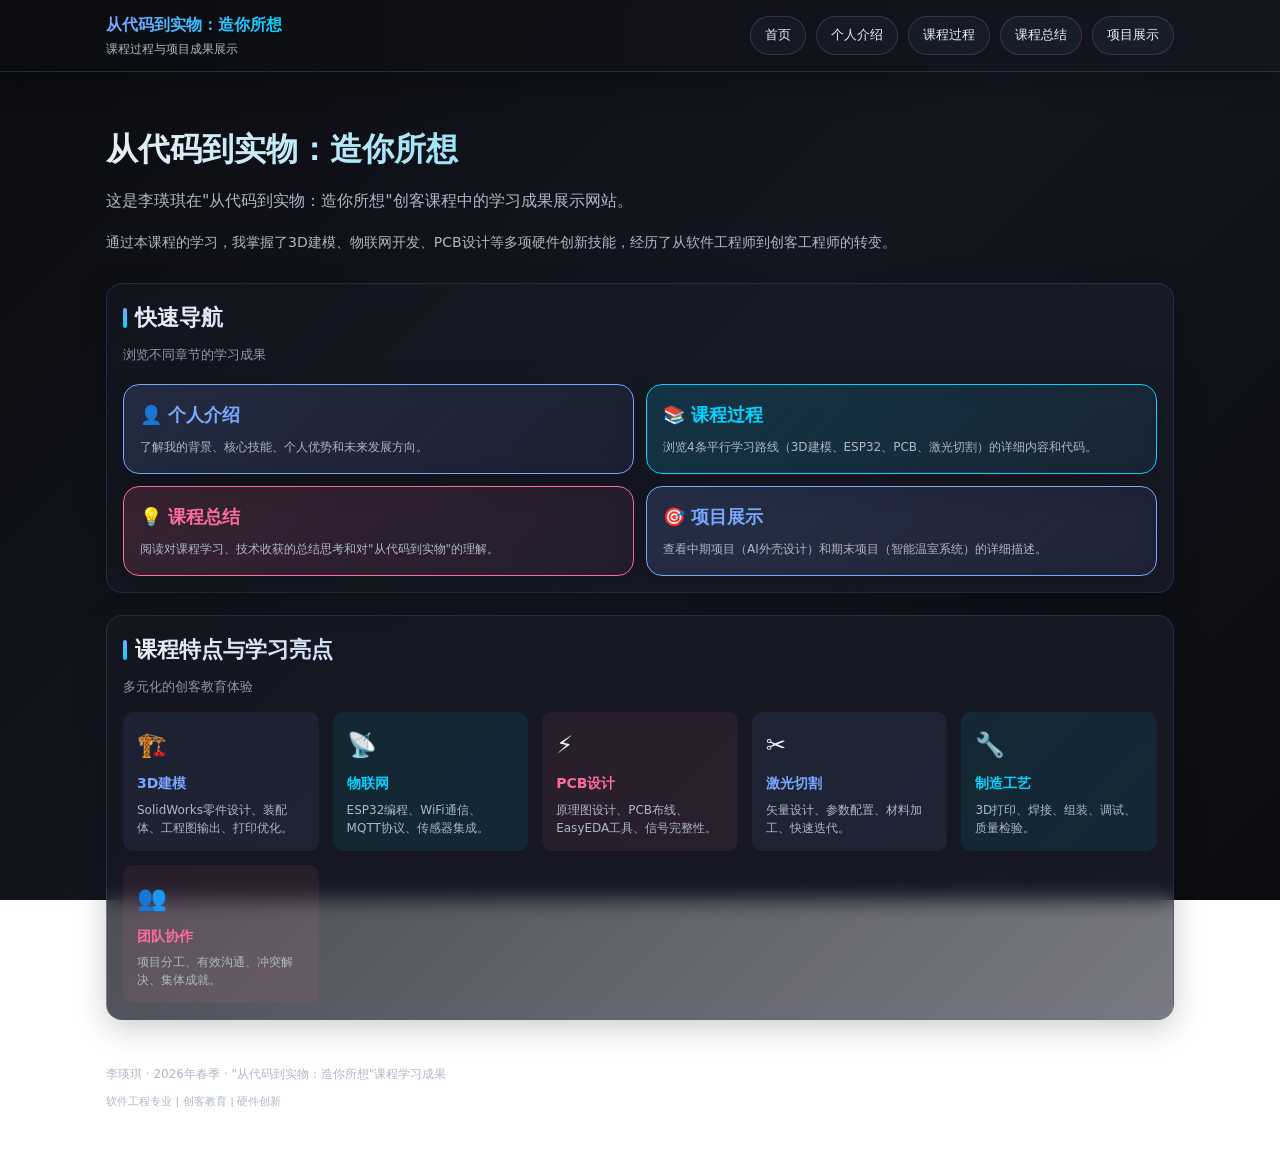
<file: index.html>
﻿<!DOCTYPE html>
<html lang="zh-CN">
  <head>
    <meta charset="UTF-8" />
    <meta name="viewport" content="width=device-width, initial-scale=1" />
    <title>从代码到实物：造你所想 · WeBlog</title>
    <link rel="stylesheet" href="./styles.css" />
  </head>
  <body>
    <header>
      <div class="topbar">
        <div class="brand">
          <strong>从代码到实物：造你所想</strong>
          <span>课程过程与项目成果展示</span>
        </div>
        <nav aria-label="页面导航">
          <a href="./index.html">首页</a>
          <a href="./personal.html">个人介绍</a>
          <a href="./process.html">课程过程</a>
          <a href="./summary.html">课程总结</a>
          <a href="./projects.html">项目展示</a>
        </nav>
      </div>
    </header>

    <main class="container">
      <div class="hero">
        <h1>从代码到实物：造你所想</h1>
        <p style="font-size: 16px; margin-top: 12px;">
          这是李瑛琪在"从代码到实物：造你所想"创客课程中的学习成果展示网站。
        </p>
        <p style="color: var(--muted); margin-top: 14px; font-size: 14px;">
          通过本课程的学习，我掌握了3D建模、物联网开发、PCB设计等多项硬件创新技能，经历了从软件工程师到创客工程师的转变。
        </p>
      </div>

      <section class="card" aria-label="快速导航">
        <h2>快速导航</h2>
        <div class="meta">浏览不同章节的学习成果</div>

        <div class="grid" aria-label="五个主要页面">
          <div class="card half" style="background: linear-gradient(135deg, rgba(122, 167, 255, 0.15), rgba(122, 167, 255, 0.05)); border: 1px solid var(--accent1); cursor: pointer; transition: all 0.3s;" onclick="window.location.href='./personal.html'">
            <h3 style="margin: 0 0 8px; font-size: 18px; color: var(--accent1);">👤 个人介绍</h3>
            <p style="margin: 0; font-size: 12px; color: var(--muted); line-height: 1.6;">
              了解我的背景、核心技能、个人优势和未来发展方向。
            </p>
          </div>

          <div class="card half" style="background: linear-gradient(135deg, rgba(0, 212, 255, 0.15), rgba(0, 212, 255, 0.05)); border: 1px solid var(--accent3); cursor: pointer; transition: all 0.3s;" onclick="window.location.href='./process.html'">
            <h3 style="margin: 0 0 8px; font-size: 18px; color: var(--accent3);">📚 课程过程</h3>
            <p style="margin: 0; font-size: 12px; color: var(--muted); line-height: 1.6;">
              浏览4条平行学习路线（3D建模、ESP32、PCB、激光切割）的详细内容和代码。
            </p>
          </div>

          <div class="card half" style="background: linear-gradient(135deg, rgba(255, 107, 157, 0.15), rgba(255, 107, 157, 0.05)); border: 1px solid var(--accent2); cursor: pointer; transition: all 0.3s;" onclick="window.location.href='./summary.html'">
            <h3 style="margin: 0 0 8px; font-size: 18px; color: var(--accent2);">💡 课程总结</h3>
            <p style="margin: 0; font-size: 12px; color: var(--muted); line-height: 1.6;">
              阅读对课程学习、技术收获的总结思考和对"从代码到实物"的理解。
            </p>
          </div>

          <div class="card half" style="background: linear-gradient(135deg, rgba(122, 167, 255, 0.15), rgba(122, 167, 255, 0.05)); border: 1px solid var(--accent1); cursor: pointer; transition: all 0.3s;" onclick="window.location.href='./projects.html'">
            <h3 style="margin: 0 0 8px; font-size: 18px; color: var(--accent1);">🎯 项目展示</h3>
            <p style="margin: 0; font-size: 12px; color: var(--muted); line-height: 1.6;">
              查看中期项目（AI外壳设计）和期末项目（智能温室系统）的详细描述。
            </p>
          </div>
        </div>
      </section>

      <section class="card" aria-label="课程特点">
        <h2>课程特点与学习亮点</h2>
        <div class="meta">多元化的创客教育体验</div>

        <div style="display: grid; grid-template-columns: repeat(auto-fit, minmax(180px, 1fr)); gap: 14px; margin-top: 14px;">
          <div style="background: rgba(122, 167, 255, 0.08); border-radius: 10px; padding: 14px;">
            <div style="font-size: 24px; margin-bottom: 8px;">🏗️</div>
            <div style="color: var(--accent1); font-weight: 600; margin-bottom: 6px; font-size: 14px;">3D建模</div>
            <p style="margin: 0; font-size: 12px; color: var(--muted); line-height: 1.5;">
              SolidWorks零件设计、装配体、工程图输出、打印优化。
            </p>
          </div>

          <div style="background: rgba(0, 212, 255, 0.08); border-radius: 10px; padding: 14px;">
            <div style="font-size: 24px; margin-bottom: 8px;">📡</div>
            <div style="color: var(--accent3); font-weight: 600; margin-bottom: 6px; font-size: 14px;">物联网</div>
            <p style="margin: 0; font-size: 12px; color: var(--muted); line-height: 1.5;">
              ESP32编程、WiFi通信、MQTT协议、传感器集成。
            </p>
          </div>

          <div style="background: rgba(255, 107, 157, 0.08); border-radius: 10px; padding: 14px;">
            <div style="font-size: 24px; margin-bottom: 8px;">⚡</div>
            <div style="color: var(--accent2); font-weight: 600; margin-bottom: 6px; font-size: 14px;">PCB设计</div>
            <p style="margin: 0; font-size: 12px; color: var(--muted); line-height: 1.5;">
              原理图设计、PCB布线、EasyEDA工具、信号完整性。
            </p>
          </div>

          <div style="background: rgba(122, 167, 255, 0.08); border-radius: 10px; padding: 14px;">
            <div style="font-size: 24px; margin-bottom: 8px;">✂️</div>
            <div style="color: var(--accent1); font-weight: 600; margin-bottom: 6px; font-size: 14px;">激光切割</div>
            <p style="margin: 0; font-size: 12px; color: var(--muted); line-height: 1.5;">
              矢量设计、参数配置、材料加工、快速迭代。
            </p>
          </div>

          <div style="background: rgba(0, 212, 255, 0.08); border-radius: 10px; padding: 14px;">
            <div style="font-size: 24px; margin-bottom: 8px;">🔧</div>
            <div style="color: var(--accent3); font-weight: 600; margin-bottom: 6px; font-size: 14px;">制造工艺</div>
            <p style="margin: 0; font-size: 12px; color: var(--muted); line-height: 1.5;">
              3D打印、焊接、组装、调试、质量检验。
            </p>
          </div>

          <div style="background: rgba(255, 107, 157, 0.08); border-radius: 10px; padding: 14px;">
            <div style="font-size: 24px; margin-bottom: 8px;">👥</div>
            <div style="color: var(--accent2); font-weight: 600; margin-bottom: 6px; font-size: 14px;">团队协作</div>
            <p style="margin: 0; font-size: 12px; color: var(--muted); line-height: 1.5;">
              项目分工、有效沟通、冲突解决、集体成就。
            </p>
          </div>
        </div>
      </section>

      <footer>
        <div>李瑛琪 · 2026年春季 · "从代码到实物：造你所想"课程学习成果</div>
        <div style="font-size: 11px; margin-top: 8px;">软件工程专业 | 创客教育 | 硬件创新</div>
      </footer>
    </main>

    <button id="backToTop" title="返回顶部">↑</button>
    <script src="./script.js"></script>
  </body>
</html>
</file>
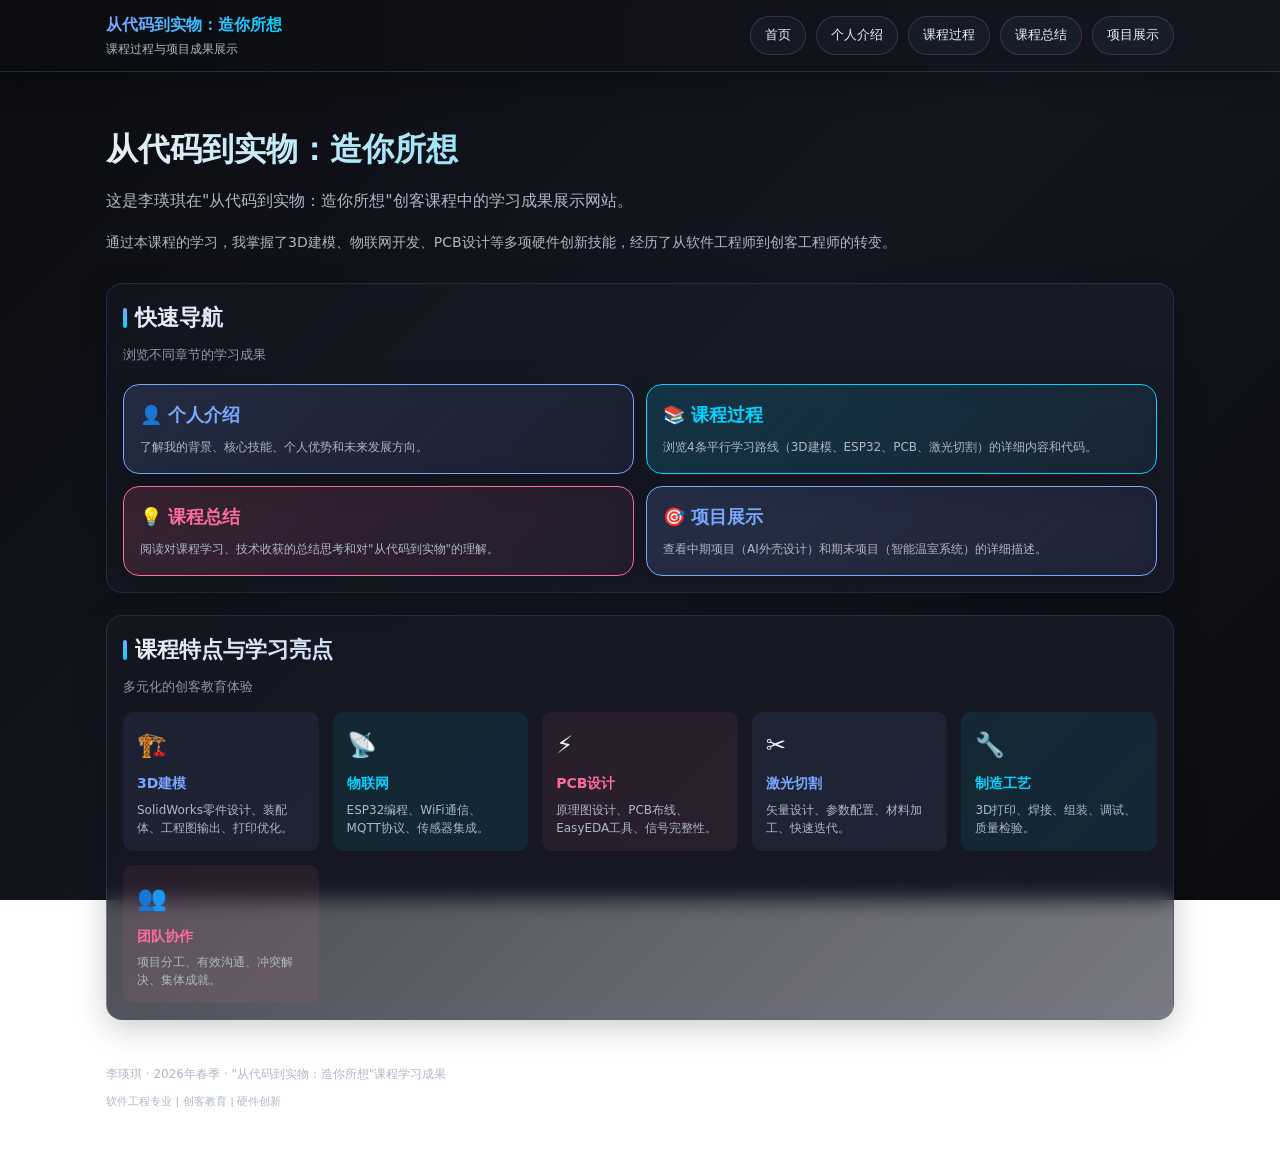
<file: weblog/index.html>
﻿<!DOCTYPE html>
<html lang="zh-CN">
  <head>
    <meta charset="UTF-8" />
    <meta name="viewport" content="width=device-width, initial-scale=1" />
    <title>从代码到实物：造你所想 · WeBlog</title>
    <link rel="stylesheet" href="./styles.css" />
  </head>
  <body>
    <header>
      <div class="topbar">
        <div class="brand">
          <strong>从代码到实物：造你所想</strong>
          <span>课程过程与项目成果展示</span>
        </div>
        <nav aria-label="页面导航">
          <a href="./index.html">首页</a>
          <a href="./personal.html">个人介绍</a>
          <a href="./process.html">课程过程</a>
          <a href="./summary.html">课程总结</a>
          <a href="./projects.html">项目展示</a>
        </nav>
      </div>
    </header>

    <main class="container">
      <div class="hero">
        <h1>从代码到实物：造你所想</h1>
        <p style="font-size: 16px; margin-top: 12px;">
          这是李瑛琪在"从代码到实物：造你所想"创客课程中的学习成果展示网站。
        </p>
        <p style="color: var(--muted); margin-top: 14px; font-size: 14px;">
          通过本课程的学习，我掌握了3D建模、物联网开发、PCB设计等多项硬件创新技能，经历了从软件工程师到创客工程师的转变。
        </p>
      </div>

      <section class="card" aria-label="快速导航">
        <h2>快速导航</h2>
        <div class="meta">浏览不同章节的学习成果</div>

        <div class="grid" aria-label="五个主要页面">
          <div class="card half" style="background: linear-gradient(135deg, rgba(122, 167, 255, 0.15), rgba(122, 167, 255, 0.05)); border: 1px solid var(--accent1); cursor: pointer; transition: all 0.3s;" onclick="window.location.href='./personal.html'">
            <h3 style="margin: 0 0 8px; font-size: 18px; color: var(--accent1);">👤 个人介绍</h3>
            <p style="margin: 0; font-size: 12px; color: var(--muted); line-height: 1.6;">
              了解我的背景、核心技能、个人优势和未来发展方向。
            </p>
          </div>

          <div class="card half" style="background: linear-gradient(135deg, rgba(0, 212, 255, 0.15), rgba(0, 212, 255, 0.05)); border: 1px solid var(--accent3); cursor: pointer; transition: all 0.3s;" onclick="window.location.href='./process.html'">
            <h3 style="margin: 0 0 8px; font-size: 18px; color: var(--accent3);">📚 课程过程</h3>
            <p style="margin: 0; font-size: 12px; color: var(--muted); line-height: 1.6;">
              浏览4条平行学习路线（3D建模、ESP32、PCB、激光切割）的详细内容和代码。
            </p>
          </div>

          <div class="card half" style="background: linear-gradient(135deg, rgba(255, 107, 157, 0.15), rgba(255, 107, 157, 0.05)); border: 1px solid var(--accent2); cursor: pointer; transition: all 0.3s;" onclick="window.location.href='./summary.html'">
            <h3 style="margin: 0 0 8px; font-size: 18px; color: var(--accent2);">💡 课程总结</h3>
            <p style="margin: 0; font-size: 12px; color: var(--muted); line-height: 1.6;">
              阅读对课程学习、技术收获的总结思考和对"从代码到实物"的理解。
            </p>
          </div>

          <div class="card half" style="background: linear-gradient(135deg, rgba(122, 167, 255, 0.15), rgba(122, 167, 255, 0.05)); border: 1px solid var(--accent1); cursor: pointer; transition: all 0.3s;" onclick="window.location.href='./projects.html'">
            <h3 style="margin: 0 0 8px; font-size: 18px; color: var(--accent1);">🎯 项目展示</h3>
            <p style="margin: 0; font-size: 12px; color: var(--muted); line-height: 1.6;">
              查看中期项目（AI外壳设计）和期末项目（智能温室系统）的详细描述。
            </p>
          </div>
        </div>
      </section>

      <section class="card" aria-label="课程特点">
        <h2>课程特点与学习亮点</h2>
        <div class="meta">多元化的创客教育体验</div>

        <div style="display: grid; grid-template-columns: repeat(auto-fit, minmax(180px, 1fr)); gap: 14px; margin-top: 14px;">
          <div style="background: rgba(122, 167, 255, 0.08); border-radius: 10px; padding: 14px;">
            <div style="font-size: 24px; margin-bottom: 8px;">🏗️</div>
            <div style="color: var(--accent1); font-weight: 600; margin-bottom: 6px; font-size: 14px;">3D建模</div>
            <p style="margin: 0; font-size: 12px; color: var(--muted); line-height: 1.5;">
              SolidWorks零件设计、装配体、工程图输出、打印优化。
            </p>
          </div>

          <div style="background: rgba(0, 212, 255, 0.08); border-radius: 10px; padding: 14px;">
            <div style="font-size: 24px; margin-bottom: 8px;">📡</div>
            <div style="color: var(--accent3); font-weight: 600; margin-bottom: 6px; font-size: 14px;">物联网</div>
            <p style="margin: 0; font-size: 12px; color: var(--muted); line-height: 1.5;">
              ESP32编程、WiFi通信、MQTT协议、传感器集成。
            </p>
          </div>

          <div style="background: rgba(255, 107, 157, 0.08); border-radius: 10px; padding: 14px;">
            <div style="font-size: 24px; margin-bottom: 8px;">⚡</div>
            <div style="color: var(--accent2); font-weight: 600; margin-bottom: 6px; font-size: 14px;">PCB设计</div>
            <p style="margin: 0; font-size: 12px; color: var(--muted); line-height: 1.5;">
              原理图设计、PCB布线、EasyEDA工具、信号完整性。
            </p>
          </div>

          <div style="background: rgba(122, 167, 255, 0.08); border-radius: 10px; padding: 14px;">
            <div style="font-size: 24px; margin-bottom: 8px;">✂️</div>
            <div style="color: var(--accent1); font-weight: 600; margin-bottom: 6px; font-size: 14px;">激光切割</div>
            <p style="margin: 0; font-size: 12px; color: var(--muted); line-height: 1.5;">
              矢量设计、参数配置、材料加工、快速迭代。
            </p>
          </div>

          <div style="background: rgba(0, 212, 255, 0.08); border-radius: 10px; padding: 14px;">
            <div style="font-size: 24px; margin-bottom: 8px;">🔧</div>
            <div style="color: var(--accent3); font-weight: 600; margin-bottom: 6px; font-size: 14px;">制造工艺</div>
            <p style="margin: 0; font-size: 12px; color: var(--muted); line-height: 1.5;">
              3D打印、焊接、组装、调试、质量检验。
            </p>
          </div>

          <div style="background: rgba(255, 107, 157, 0.08); border-radius: 10px; padding: 14px;">
            <div style="font-size: 24px; margin-bottom: 8px;">👥</div>
            <div style="color: var(--accent2); font-weight: 600; margin-bottom: 6px; font-size: 14px;">团队协作</div>
            <p style="margin: 0; font-size: 12px; color: var(--muted); line-height: 1.5;">
              项目分工、有效沟通、冲突解决、集体成就。
            </p>
          </div>
        </div>
      </section>

      <footer>
        <div>李瑛琪 · 2026年春季 · "从代码到实物：造你所想"课程学习成果</div>
        <div style="font-size: 11px; margin-top: 8px;">软件工程专业 | 创客教育 | 硬件创新</div>
      </footer>
    </main>

    <button id="backToTop" title="返回顶部">↑</button>
    <script src="./script.js"></script>
  </body>
</html>
</file>
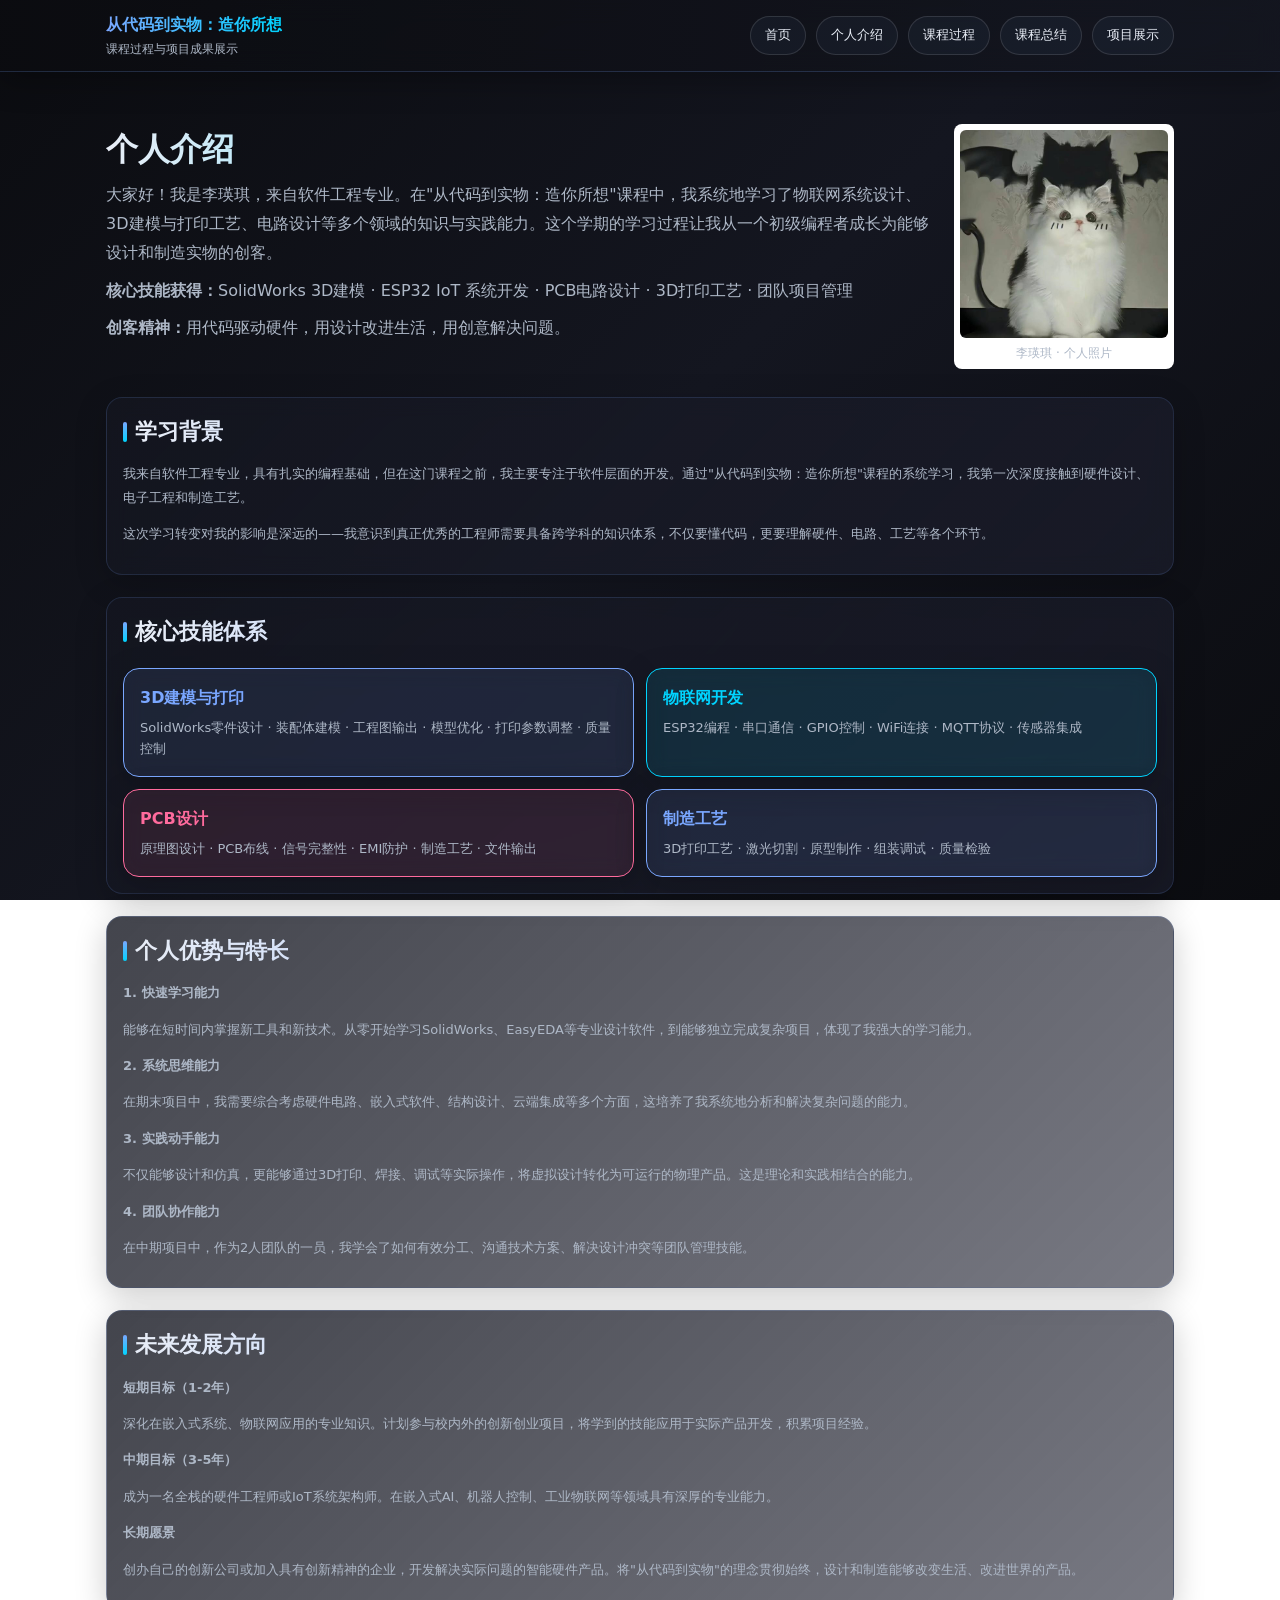
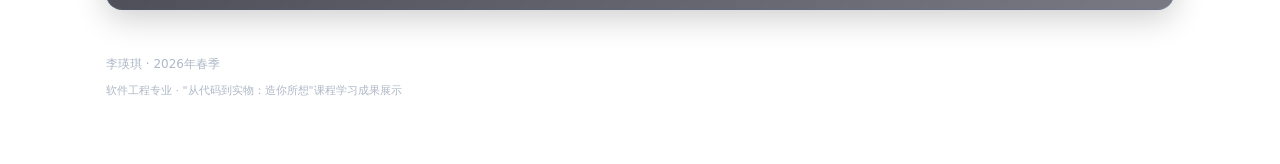
<file: personal.html>
﻿<!DOCTYPE html>
<html lang="zh-CN">
  <head>
    <meta charset="UTF-8" />
    <meta name="viewport" content="width=device-width, initial-scale=1" />
    <title>个人介绍 · WeBlog</title>
    <link rel="stylesheet" href="./styles.css" />
  </head>
  <body>
    <header>
      <div class="topbar">
        <div class="brand">
          <strong>从代码到实物：造你所想</strong>
          <span>课程过程与项目成果展示</span>
        </div>
        <nav aria-label="页面导航">
          <a href="./index.html">首页</a>
          <a href="./personal.html">个人介绍</a>
          <a href="./process.html">课程过程</a>
          <a href="./summary.html">课程总结</a>
          <a href="./projects.html">项目展示</a>
        </nav>
      </div>
    </header>

    <main class="container">
      <div class="hero">
        <div style="display: grid; grid-template-columns: minmax(0, 1fr) 220px; gap: 18px; align-items: start;">
          <div>
            <h1>个人介绍</h1>
            <p>
              大家好！我是李瑛琪，来自软件工程专业。在"从代码到实物：造你所想"课程中，我系统地学习了物联网系统设计、3D建模与打印工艺、电路设计等多个领域的知识与实践能力。这个学期的学习过程让我从一个初级编程者成长为能够设计和制造实物的创客。
            </p>
            <p style="color: var(--muted); margin-top: 10px;">
              <strong>核心技能获得：</strong>SolidWorks 3D建模 · ESP32 IoT 系统开发 · PCB电路设计 · 3D打印工艺 · 团队项目管理
            </p>
            <p style="color: var(--muted); margin-top: 8px;">
              <strong>创客精神：</strong>用代码驱动硬件，用设计改进生活，用创意解决问题。
            </p>
          </div>

          <figure style="margin: 0; background: #fff; padding: 6px; border-radius: 8px; justify-self: end; width: 100%; max-width: 220px; box-sizing: border-box;">
            <img src="./personal_introduction/b_da10b1b9067e823fb89e828230010071.jpg" alt="个人照片 李瑛琪" style="width: 100%; height: auto; display: block; border-radius: 6px; object-fit: cover;" />
            <figcaption style="font-size: 12px; color: var(--muted); text-align: center; margin-top: 6px;">李瑛琪 · 个人照片</figcaption>
          </figure>
        </div>
      </div>

      <section class="card" aria-label="个人背景与学习动机">
        <h2>学习背景</h2>
        <div style="color: var(--muted); font-size: 13px; line-height: 1.8;">
          <p>我来自软件工程专业，具有扎实的编程基础，但在这门课程之前，我主要专注于软件层面的开发。通过"从代码到实物：造你所想"课程的系统学习，我第一次深度接触到硬件设计、电子工程和制造工艺。</p>
          <p style="margin-top: 12px;">这次学习转变对我的影响是深远的——我意识到真正优秀的工程师需要具备跨学科的知识体系，不仅要懂代码，更要理解硬件、电路、工艺等各个环节。</p>
        </div>
      </section>

      <section class="card" aria-label="核心能力总结">
        <h2>核心技能体系</h2>
        <div class="grid" aria-label="四项核心能力">
          <div class="card half" style="background: rgba(122, 167, 255, 0.1); border: 1px solid var(--accent1);">
            <h3 style="margin: 0 0 8px; font-size: 16px; color: var(--accent1);">3D建模与打印</h3>
            <p style="margin: 0; font-size: 13px; color: var(--muted); line-height: 1.6;">
              SolidWorks零件设计 · 装配体建模 · 工程图输出 · 模型优化 · 打印参数调整 · 质量控制
            </p>
          </div>
          <div class="card half" style="background: rgba(0, 212, 255, 0.1); border: 1px solid var(--accent3);">
            <h3 style="margin: 0 0 8px; font-size: 16px; color: var(--accent3);">物联网开发</h3>
            <p style="margin: 0; font-size: 13px; color: var(--muted); line-height: 1.6;">
              ESP32编程 · 串口通信 · GPIO控制 · WiFi连接 · MQTT协议 · 传感器集成
            </p>
          </div>
          <div class="card half" style="background: rgba(255, 107, 157, 0.1); border: 1px solid var(--accent2);">
            <h3 style="margin: 0 0 8px; font-size: 16px; color: var(--accent2);">PCB设计</h3>
            <p style="margin: 0; font-size: 13px; color: var(--muted); line-height: 1.6;">
              原理图设计 · PCB布线 · 信号完整性 · EMI防护 · 制造工艺 · 文件输出
            </p>
          </div>
          <div class="card half" style="background: rgba(122, 167, 255, 0.1); border: 1px solid var(--accent1);">
            <h3 style="margin: 0 0 8px; font-size: 16px; color: var(--accent1);">制造工艺</h3>
            <p style="margin: 0; font-size: 13px; color: var(--muted); line-height: 1.6;">
              3D打印工艺 · 激光切割 · 原型制作 · 组装调试 · 质量检验
            </p>
          </div>
        </div>
      </section>

      <section class="card" aria-label="个人优势">
        <h2>个人优势与特长</h2>
        <div style="color: var(--muted); font-size: 13px; line-height: 1.8;">
          <p><strong>1. 快速学习能力</strong></p>
          <p style="margin-top: 4px; margin-bottom: 12px;">能够在短时间内掌握新工具和新技术。从零开始学习SolidWorks、EasyEDA等专业设计软件，到能够独立完成复杂项目，体现了我强大的学习能力。</p>
          
          <p><strong>2. 系统思维能力</strong></p>
          <p style="margin-top: 4px; margin-bottom: 12px;">在期末项目中，我需要综合考虑硬件电路、嵌入式软件、结构设计、云端集成等多个方面，这培养了我系统地分析和解决复杂问题的能力。</p>
          
          <p><strong>3. 实践动手能力</strong></p>
          <p style="margin-top: 4px; margin-bottom: 12px;">不仅能够设计和仿真，更能够通过3D打印、焊接、调试等实际操作，将虚拟设计转化为可运行的物理产品。这是理论和实践相结合的能力。</p>
          
          <p><strong>4. 团队协作能力</strong></p>
          <p style="margin-top: 4px; margin-bottom: 12px;">在中期项目中，作为2人团队的一员，我学会了如何有效分工、沟通技术方案、解决设计冲突等团队管理技能。</p>
        </div>
      </section>

      <section class="card" aria-label="未来方向">
        <h2>未来发展方向</h2>
        <div style="color: var(--muted); font-size: 13px; line-height: 1.8;">
          <p><strong>短期目标（1-2年）</strong></p>
          <p style="margin-top: 4px; margin-bottom: 12px;">深化在嵌入式系统、物联网应用的专业知识。计划参与校内外的创新创业项目，将学到的技能应用于实际产品开发，积累项目经验。</p>
          
          <p><strong>中期目标（3-5年）</strong></p>
          <p style="margin-top: 4px; margin-bottom: 12px;">成为一名全栈的硬件工程师或IoT系统架构师。在嵌入式AI、机器人控制、工业物联网等领域具有深厚的专业能力。</p>
          
          <p><strong>长期愿景</strong></p>
          <p style="margin-top: 4px; margin-bottom: 12px;">创办自己的创新公司或加入具有创新精神的企业，开发解决实际问题的智能硬件产品。将"从代码到实物"的理念贯彻始终，设计和制造能够改变生活、改进世界的产品。</p>
        </div>
      </section>

      <footer>
        <div>李瑛琪 · 2026年春季</div>
        <div style="font-size: 11px; margin-top: 8px;">软件工程专业 · "从代码到实物：造你所想"课程学习成果展示</div>
      </footer>
    </main>

    <button id="backToTop" title="返回顶部">↑</button>
    <script src="./script.js"></script>
  </body>
</html>
</file>
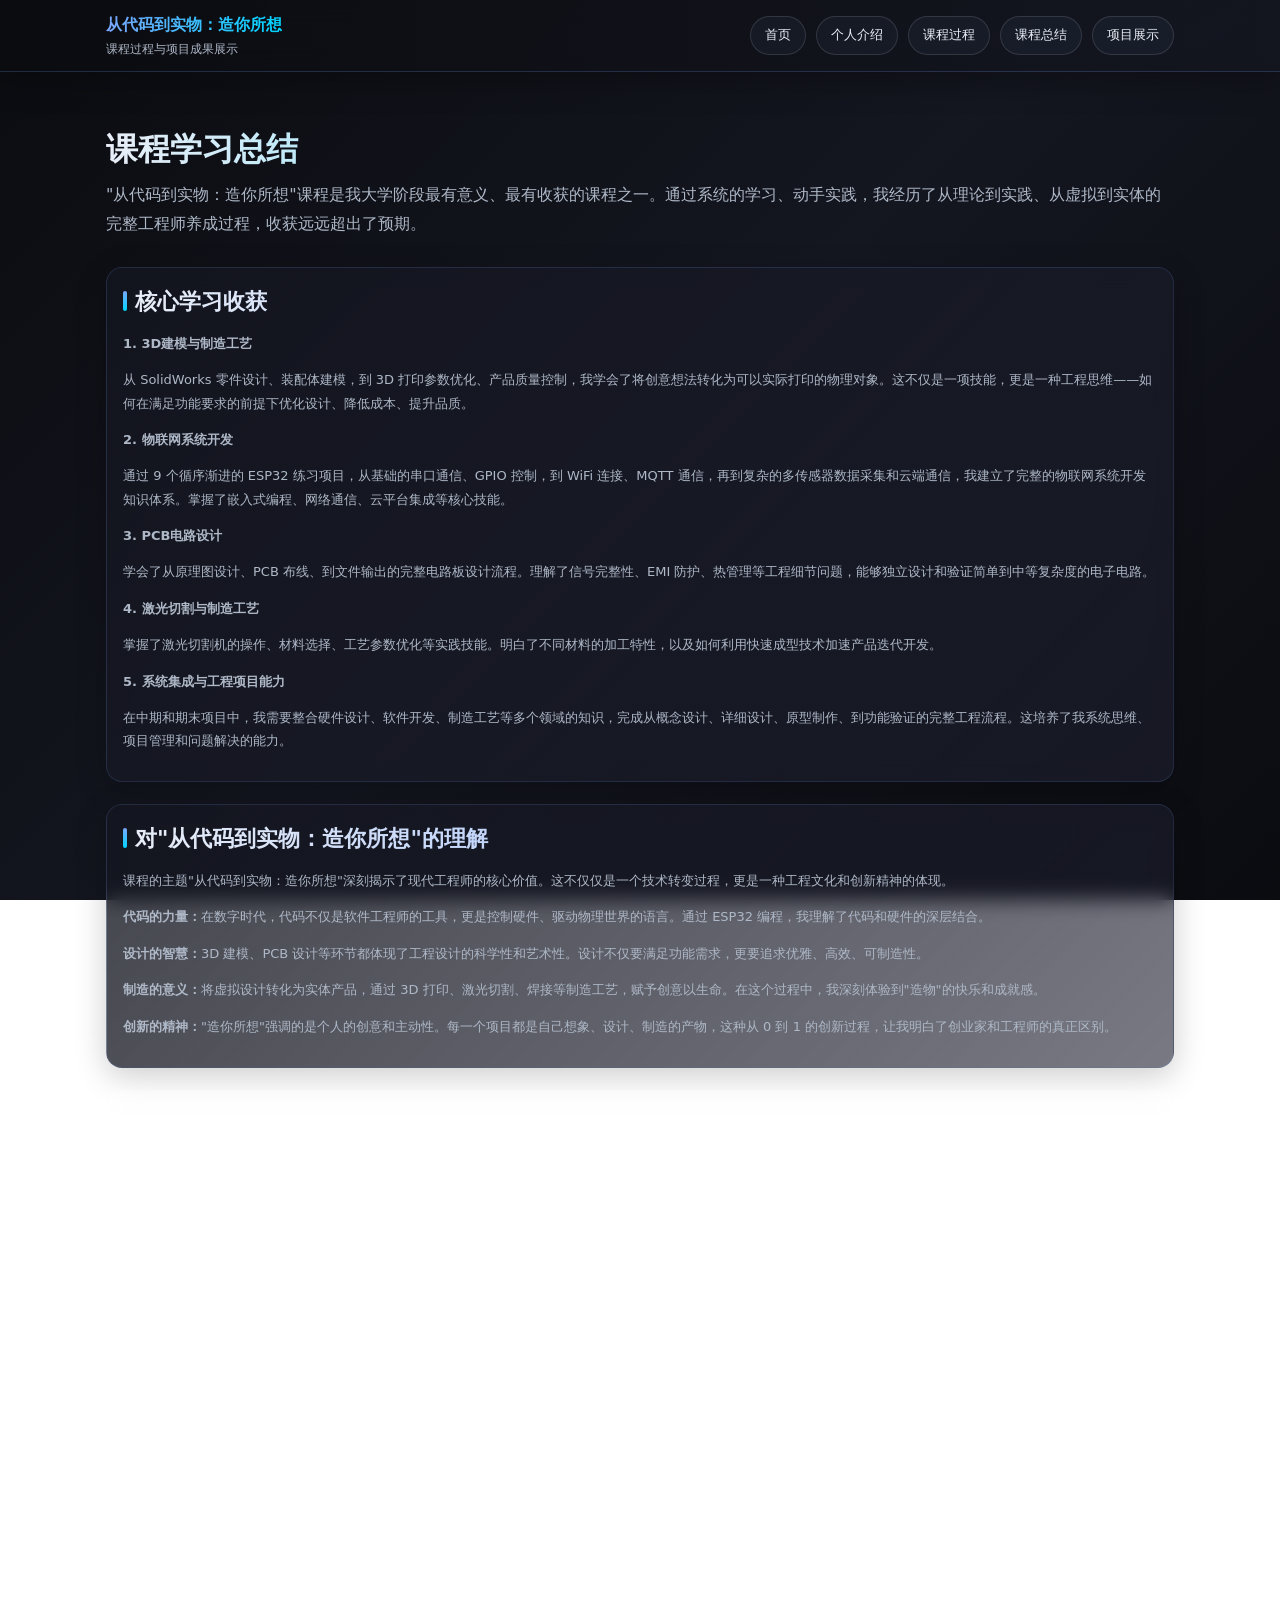
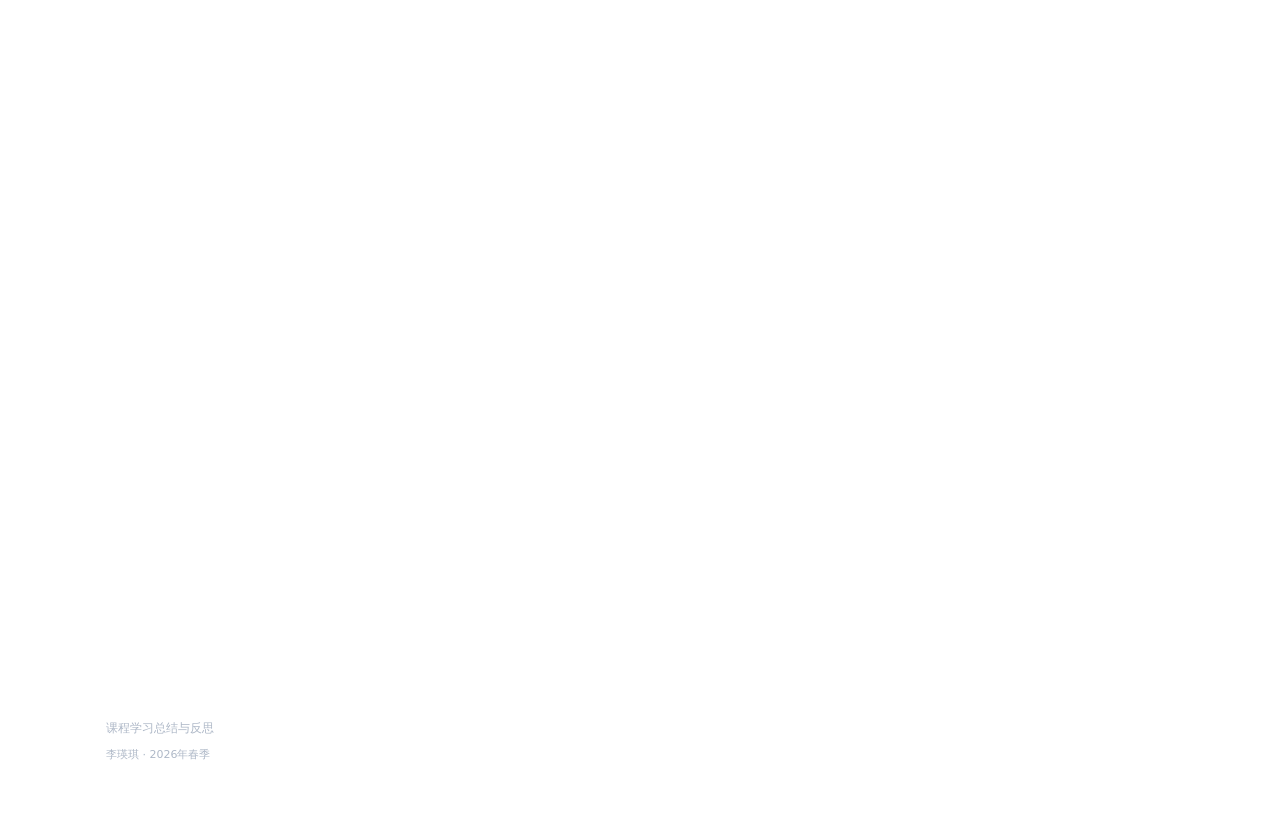
<file: summary.html>
﻿<!DOCTYPE html>
<html lang="zh-CN">
  <head>
    <meta charset="UTF-8" />
    <meta name="viewport" content="width=device-width, initial-scale=1" />
    <title>课程总结 · WeBlog</title>
    <link rel="stylesheet" href="./styles.css" />
  </head>
  <body>
    <header>
      <div class="topbar">
        <div class="brand">
          <strong>从代码到实物：造你所想</strong>
          <span>课程过程与项目成果展示</span>
        </div>
        <nav aria-label="页面导航">
          <a href="./index.html">首页</a>
          <a href="./personal.html">个人介绍</a>
          <a href="./process.html">课程过程</a>
          <a href="./summary.html">课程总结</a>
          <a href="./projects.html">项目展示</a>
        </nav>
      </div>
    </header>

    <main class="container">
      <div class="hero">
        <h1>课程学习总结</h1>
        <p>
          "从代码到实物：造你所想"课程是我大学阶段最有意义、最有收获的课程之一。通过系统的学习、动手实践，我经历了从理论到实践、从虚拟到实体的完整工程师养成过程，收获远远超出了预期。
        </p>
      </div>

      <section class="card" aria-label="学习收获">
        <h2>核心学习收获</h2>
        <div style="color: var(--muted); font-size: 13px; line-height: 1.8;">
          <p><strong>1. 3D建模与制造工艺</strong></p>
          <p style="margin-top: 4px; margin-bottom: 12px;">
            从 SolidWorks 零件设计、装配体建模，到 3D 打印参数优化、产品质量控制，我学会了将创意想法转化为可以实际打印的物理对象。这不仅是一项技能，更是一种工程思维——如何在满足功能要求的前提下优化设计、降低成本、提升品质。
          </p>

          <p><strong>2. 物联网系统开发</strong></p>
          <p style="margin-top: 4px; margin-bottom: 12px;">
            通过 9 个循序渐进的 ESP32 练习项目，从基础的串口通信、GPIO 控制，到 WiFi 连接、MQTT 通信，再到复杂的多传感器数据采集和云端通信，我建立了完整的物联网系统开发知识体系。掌握了嵌入式编程、网络通信、云平台集成等核心技能。
          </p>

          <p><strong>3. PCB电路设计</strong></p>
          <p style="margin-top: 4px; margin-bottom: 12px;">
            学会了从原理图设计、PCB 布线、到文件输出的完整电路板设计流程。理解了信号完整性、EMI 防护、热管理等工程细节问题，能够独立设计和验证简单到中等复杂度的电子电路。
          </p>

          <p><strong>4. 激光切割与制造工艺</strong></p>
          <p style="margin-top: 4px; margin-bottom: 12px;">
            掌握了激光切割机的操作、材料选择、工艺参数优化等实践技能。明白了不同材料的加工特性，以及如何利用快速成型技术加速产品迭代开发。
          </p>

          <p><strong>5. 系统集成与工程项目能力</strong></p>
          <p style="margin-top: 4px; margin-bottom: 12px;">
            在中期和期末项目中，我需要整合硬件设计、软件开发、制造工艺等多个领域的知识，完成从概念设计、详细设计、原型制作、到功能验证的完整工程流程。这培养了我系统思维、项目管理和问题解决的能力。
          </p>
        </div>
      </section>

      <section class="card" aria-label="对课程主题的理解">
        <h2>对"从代码到实物：造你所想"的理解</h2>
        <div style="color: var(--muted); font-size: 13px; line-height: 1.8;">
          <p>
            课程的主题"从代码到实物：造你所想"深刻揭示了现代工程师的核心价值。这不仅仅是一个技术转变过程，更是一种工程文化和创新精神的体现。
          </p>
          <p style="margin-top: 8px;">
            <strong>代码的力量：</strong>在数字时代，代码不仅是软件工程师的工具，更是控制硬件、驱动物理世界的语言。通过 ESP32 编程，我理解了代码和硬件的深层结合。
          </p>
          <p style="margin-top: 8px;">
            <strong>设计的智慧：</strong>3D 建模、PCB 设计等环节都体现了工程设计的科学性和艺术性。设计不仅要满足功能需求，更要追求优雅、高效、可制造性。
          </p>
          <p style="margin-top: 8px;">
            <strong>制造的意义：</strong>将虚拟设计转化为实体产品，通过 3D 打印、激光切割、焊接等制造工艺，赋予创意以生命。在这个过程中，我深刻体验到"造物"的快乐和成就感。
          </p>
          <p style="margin-top: 8px;">
            <strong>创新的精神：</strong>"造你所想"强调的是个人的创意和主动性。每一个项目都是自己想象、设计、制造的产物，这种从 0 到 1 的创新过程，让我明白了创业家和工程师的真正区别。
          </p>
        </div>
      </section>

      <section class="card" aria-label="核心成长点">
        <h2>六大核心成长点</h2>
        <div class="grid" aria-label="核心成长收获">
          <div class="card half" style="background: rgba(122, 167, 255, 0.1); border: 1px solid var(--accent1);">
            <h3 style="margin: 0 0 8px; font-size: 15px; color: var(--accent1); display: flex; align-items: center; gap: 6px;"><span>🎯</span> 技术深度</h3>
            <p style="margin: 0; font-size: 12px; color: var(--muted); line-height: 1.6;">
              掌握了硬件工程的多个核心领域，建立了从芯片级、系统级到应用级的完整认知框架。
            </p>
          </div>

          <div class="card half" style="background: rgba(0, 212, 255, 0.1); border: 1px solid var(--accent3);">
            <h3 style="margin: 0 0 8px; font-size: 15px; color: var(--accent3); display: flex; align-items: center; gap: 6px;"><span>🧠</span> 工程思维</h3>
            <p style="margin: 0; font-size: 12px; color: var(--muted); line-height: 1.6;">
              学会了系统分析问题、权衡各种设计约束、评估技术方案的能力。
            </p>
          </div>

          <div class="card half" style="background: rgba(255, 107, 157, 0.1); border: 1px solid var(--accent2);">
            <h3 style="margin: 0 0 8px; font-size: 15px; color: var(--accent2); display: flex; align-items: center; gap: 6px;"><span>🔨</span> 实践能力</h3>
            <p style="margin: 0; font-size: 12px; color: var(--muted); line-height: 1.6;">
              能够独立完成从设计、仿真、原型制作到功能验证的全流程工程实践。
            </p>
          </div>

          <div class="card half" style="background: rgba(122, 167, 255, 0.1); border: 1px solid var(--accent1);">
            <h3 style="margin: 0 0 8px; font-size: 15px; color: var(--accent1); display: flex; align-items: center; gap: 6px;"><span>💡</span> 创意思维</h3>
            <p style="margin: 0; font-size: 12px; color: var(--muted); line-height: 1.6;">
              敢于从 0 开始创新，能够将天马行空的想法转化为可行的工程解决方案。
            </p>
          </div>

          <div class="card half" style="background: rgba(0, 212, 255, 0.1); border: 1px solid var(--accent3);">
            <h3 style="margin: 0 0 8px; font-size: 15px; color: var(--accent3); display: flex; align-items: center; gap: 6px;"><span>👥</span> 团队协作</h3>
            <p style="margin: 0; font-size: 12px; color: var(--muted); line-height: 1.6;">
              在团队项目中学会了分工、沟通、冲突解决和集体成就感。
            </p>
          </div>

          <div class="card half" style="background: rgba(255, 107, 157, 0.1); border: 1px solid var(--accent2);">
            <h3 style="margin: 0 0 8px; font-size: 15px; color: var(--accent2); display: flex; align-items: center; gap: 6px;"><span>🚀</span> 持续学习</h3>
            <p style="margin: 0; font-size: 12px; color: var(--muted); line-height: 1.6;">
              建立了自主学习的能力，面对陌生的工具和技术能够快速上手。
            </p>
          </div>
        </div>
      </section>

      <section class="card" aria-label="课程体验反思">
        <h2>课程体验与反思</h2>
        <div style="color: var(--muted); font-size: 13px; line-height: 1.8;">
          <p><strong>优点与亮点：</strong></p>
          <ul style="margin: 8px 0; padding-left: 18px;">
            <li>课程设计科学合理，从基础到进阶循序渐进</li>
            <li>强调动手实践，理论与实践紧密结合</li>
            <li>涵盖多个工程领域，培养复合型创新人才</li>
            <li>提供充分的实验器材和设备支持</li>
            <li>鼓励学生创意和自主创新</li>
          </ul>

          <p style="margin-top: 12px;"><strong>个人启发：</strong></p>
          <ul style="margin: 8px 0; padding-left: 18px;">
            <li>意识到跨学科知识的重要性，硬件工程需要机械、电子、软件等多方面知识</li>
            <li>明白了"造物"的快乐，看到自己的设计变成真实的产品，成就感满满</li>
            <li>提升了自信心，相信自己能够完成复杂的工程项目</li>
            <li>找到了自己的热情所在——硬件创新和物联网应用</li>
          </ul>

          <p style="margin-top: 12px;"><strong>建议与期待：</strong></p>
          <ul style="margin: 8px 0; padding-left: 18px;">
            <li>可以考虑增加云端数据分析和大数据应用的内容</li>
            <li>希望有更多真实场景的项目案例（如环境监测、智能家居等）</li>
            <li>期待能够与工业界合作，了解创新产品的商业化路径</li>
          </ul>
        </div>
      </section>

      <section class="card" aria-label="致谢">
        <h2>致谢</h2>
        <div style="color: var(--muted); font-size: 13px; line-height: 1.8;">
          <p>
            感谢课程讲师的精心教导和设计，感谢实验室工作人员提供的技术支持和设备支撑，感谢团队伙伴的协作与支持，感谢各位同学的互相帮助和学习交流。
          </p>
          <p style="margin-top: 12px;">
            这半年的学习经历让我明白，工程教育的核心不在于掌握具体的工具和技术，而在于培养工程师的思维方式、实践能力和创新精神。这些品质将伴随我的整个职业生涯，指导我不断探索、学习和创新。
          </p>
          <p style="margin-top: 12px;">
            未来，我将继续深化在硬件创新、物联网应用领域的专业能力，用代码驱动硬件，用设计改进生活，用创意解决问题。
          </p>
        </div>
      </section>

      <footer>
        <div>课程学习总结与反思</div>
        <div style="font-size: 11px; margin-top: 8px;">李瑛琪 · 2026年春季</div>
      </footer>
    </main>

    <button id="backToTop" title="返回顶部">↑</button>
    <script src="./script.js"></script>
  </body>
</html>
</file>
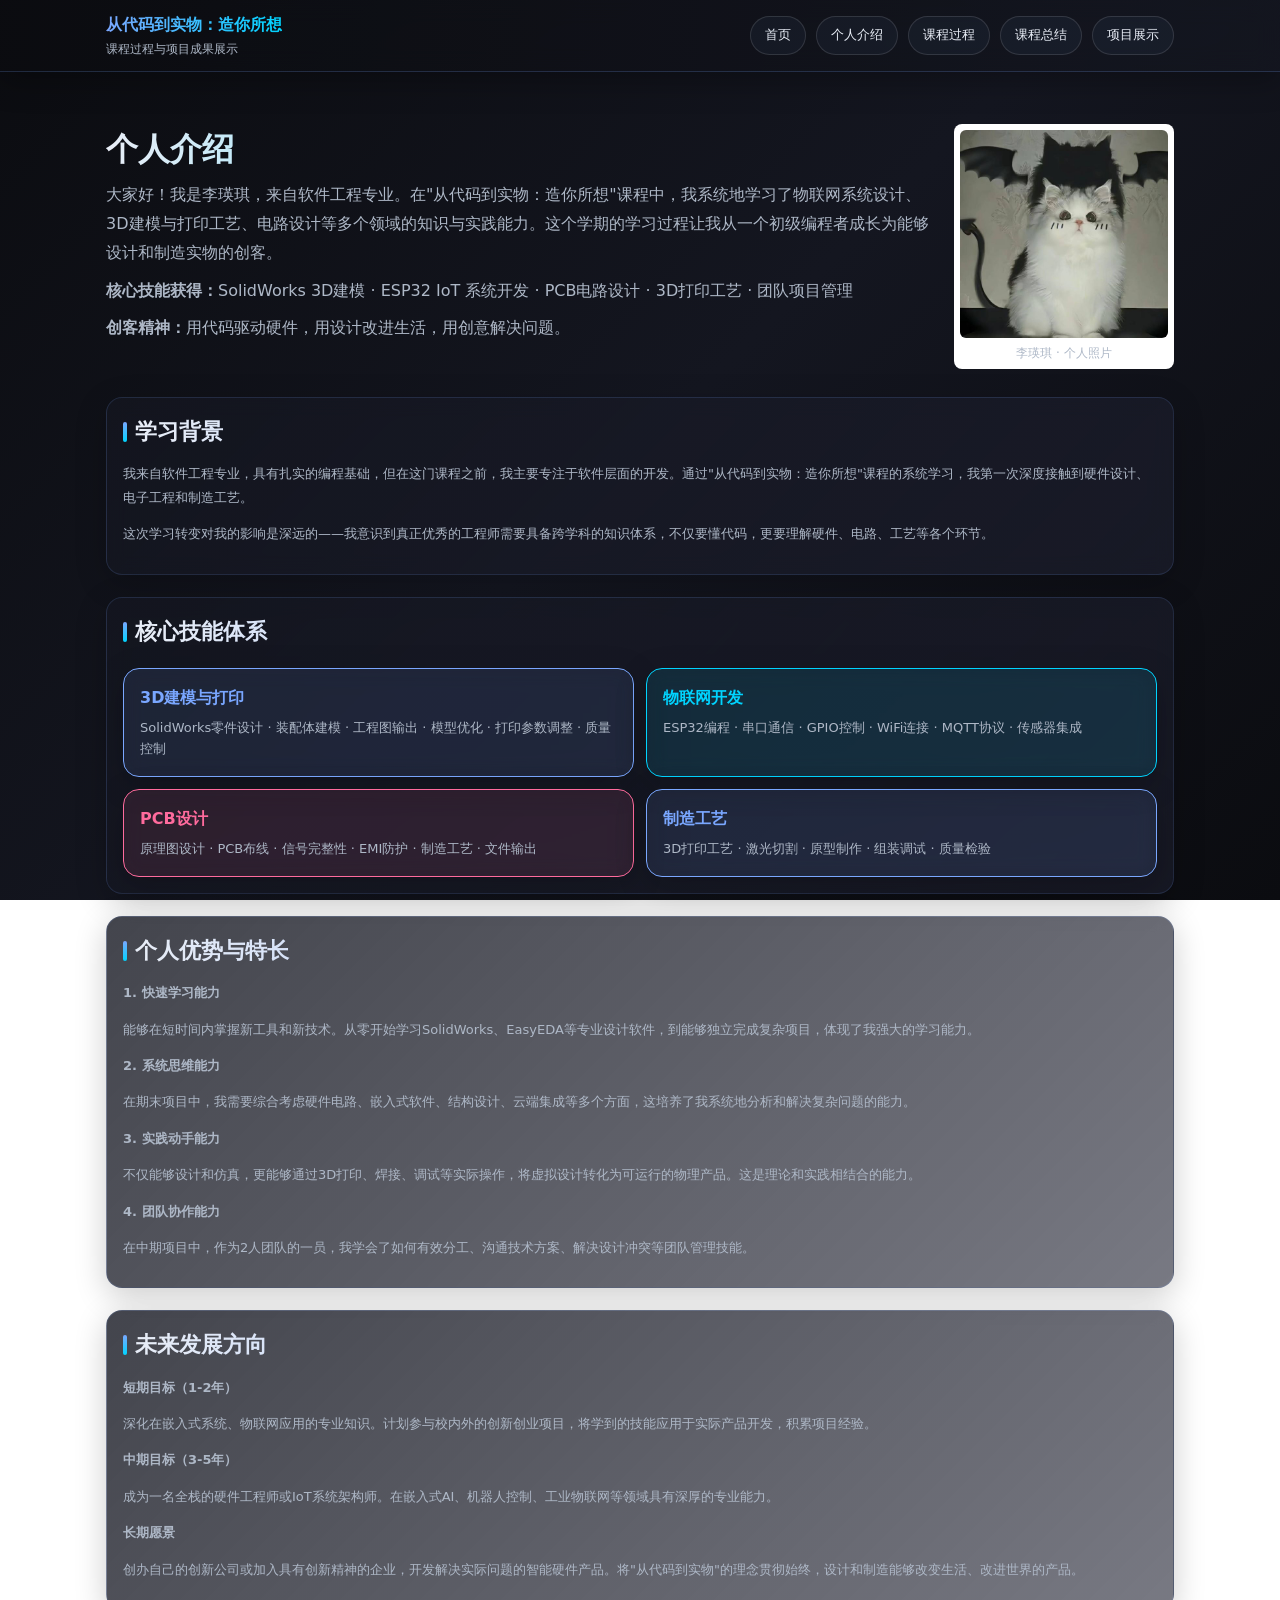
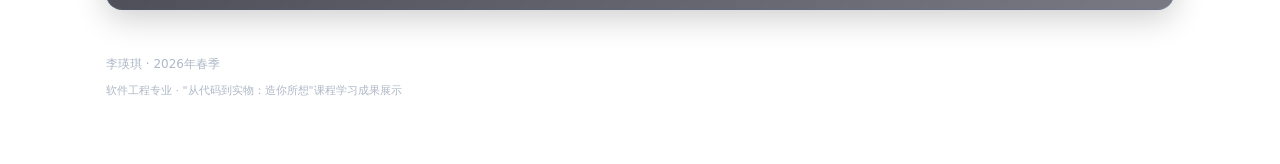
<file: weblog/personal.html>
﻿<!DOCTYPE html>
<html lang="zh-CN">
  <head>
    <meta charset="UTF-8" />
    <meta name="viewport" content="width=device-width, initial-scale=1" />
    <title>个人介绍 · WeBlog</title>
    <link rel="stylesheet" href="./styles.css" />
  </head>
  <body>
    <header>
      <div class="topbar">
        <div class="brand">
          <strong>从代码到实物：造你所想</strong>
          <span>课程过程与项目成果展示</span>
        </div>
        <nav aria-label="页面导航">
          <a href="./index.html">首页</a>
          <a href="./personal.html">个人介绍</a>
          <a href="./process.html">课程过程</a>
          <a href="./summary.html">课程总结</a>
          <a href="./projects.html">项目展示</a>
        </nav>
      </div>
    </header>

    <main class="container">
      <div class="hero">
        <div style="display: grid; grid-template-columns: minmax(0, 1fr) 220px; gap: 18px; align-items: start;">
          <div>
            <h1>个人介绍</h1>
            <p>
              大家好！我是李瑛琪，来自软件工程专业。在"从代码到实物：造你所想"课程中，我系统地学习了物联网系统设计、3D建模与打印工艺、电路设计等多个领域的知识与实践能力。这个学期的学习过程让我从一个初级编程者成长为能够设计和制造实物的创客。
            </p>
            <p style="color: var(--muted); margin-top: 10px;">
              <strong>核心技能获得：</strong>SolidWorks 3D建模 · ESP32 IoT 系统开发 · PCB电路设计 · 3D打印工艺 · 团队项目管理
            </p>
            <p style="color: var(--muted); margin-top: 8px;">
              <strong>创客精神：</strong>用代码驱动硬件，用设计改进生活，用创意解决问题。
            </p>
          </div>

          <figure style="margin: 0; background: #fff; padding: 6px; border-radius: 8px; justify-self: end; width: 100%; max-width: 220px; box-sizing: border-box;">
            <img src="../personal_introduction/b_da10b1b9067e823fb89e828230010071.jpg" alt="个人照片 李瑛琪" style="width: 100%; height: auto; display: block; border-radius: 6px; object-fit: cover;" />
            <figcaption style="font-size: 12px; color: var(--muted); text-align: center; margin-top: 6px;">李瑛琪 · 个人照片</figcaption>
          </figure>
        </div>
      </div>

      <section class="card" aria-label="个人背景与学习动机">
        <h2>学习背景</h2>
        <div style="color: var(--muted); font-size: 13px; line-height: 1.8;">
          <p>我来自软件工程专业，具有扎实的编程基础，但在这门课程之前，我主要专注于软件层面的开发。通过"从代码到实物：造你所想"课程的系统学习，我第一次深度接触到硬件设计、电子工程和制造工艺。</p>
          <p style="margin-top: 12px;">这次学习转变对我的影响是深远的——我意识到真正优秀的工程师需要具备跨学科的知识体系，不仅要懂代码，更要理解硬件、电路、工艺等各个环节。</p>
        </div>
      </section>

      <section class="card" aria-label="核心能力总结">
        <h2>核心技能体系</h2>
        <div class="grid" aria-label="四项核心能力">
          <div class="card half" style="background: rgba(122, 167, 255, 0.1); border: 1px solid var(--accent1);">
            <h3 style="margin: 0 0 8px; font-size: 16px; color: var(--accent1);">3D建模与打印</h3>
            <p style="margin: 0; font-size: 13px; color: var(--muted); line-height: 1.6;">
              SolidWorks零件设计 · 装配体建模 · 工程图输出 · 模型优化 · 打印参数调整 · 质量控制
            </p>
          </div>
          <div class="card half" style="background: rgba(0, 212, 255, 0.1); border: 1px solid var(--accent3);">
            <h3 style="margin: 0 0 8px; font-size: 16px; color: var(--accent3);">物联网开发</h3>
            <p style="margin: 0; font-size: 13px; color: var(--muted); line-height: 1.6;">
              ESP32编程 · 串口通信 · GPIO控制 · WiFi连接 · MQTT协议 · 传感器集成
            </p>
          </div>
          <div class="card half" style="background: rgba(255, 107, 157, 0.1); border: 1px solid var(--accent2);">
            <h3 style="margin: 0 0 8px; font-size: 16px; color: var(--accent2);">PCB设计</h3>
            <p style="margin: 0; font-size: 13px; color: var(--muted); line-height: 1.6;">
              原理图设计 · PCB布线 · 信号完整性 · EMI防护 · 制造工艺 · 文件输出
            </p>
          </div>
          <div class="card half" style="background: rgba(122, 167, 255, 0.1); border: 1px solid var(--accent1);">
            <h3 style="margin: 0 0 8px; font-size: 16px; color: var(--accent1);">制造工艺</h3>
            <p style="margin: 0; font-size: 13px; color: var(--muted); line-height: 1.6;">
              3D打印工艺 · 激光切割 · 原型制作 · 组装调试 · 质量检验
            </p>
          </div>
        </div>
      </section>

      <section class="card" aria-label="个人优势">
        <h2>个人优势与特长</h2>
        <div style="color: var(--muted); font-size: 13px; line-height: 1.8;">
          <p><strong>1. 快速学习能力</strong></p>
          <p style="margin-top: 4px; margin-bottom: 12px;">能够在短时间内掌握新工具和新技术。从零开始学习SolidWorks、EasyEDA等专业设计软件，到能够独立完成复杂项目，体现了我强大的学习能力。</p>
          
          <p><strong>2. 系统思维能力</strong></p>
          <p style="margin-top: 4px; margin-bottom: 12px;">在期末项目中，我需要综合考虑硬件电路、嵌入式软件、结构设计、云端集成等多个方面，这培养了我系统地分析和解决复杂问题的能力。</p>
          
          <p><strong>3. 实践动手能力</strong></p>
          <p style="margin-top: 4px; margin-bottom: 12px;">不仅能够设计和仿真，更能够通过3D打印、焊接、调试等实际操作，将虚拟设计转化为可运行的物理产品。这是理论和实践相结合的能力。</p>
          
          <p><strong>4. 团队协作能力</strong></p>
          <p style="margin-top: 4px; margin-bottom: 12px;">在中期项目中，作为2人团队的一员，我学会了如何有效分工、沟通技术方案、解决设计冲突等团队管理技能。</p>
        </div>
      </section>

      <section class="card" aria-label="未来方向">
        <h2>未来发展方向</h2>
        <div style="color: var(--muted); font-size: 13px; line-height: 1.8;">
          <p><strong>短期目标（1-2年）</strong></p>
          <p style="margin-top: 4px; margin-bottom: 12px;">深化在嵌入式系统、物联网应用的专业知识。计划参与校内外的创新创业项目，将学到的技能应用于实际产品开发，积累项目经验。</p>
          
          <p><strong>中期目标（3-5年）</strong></p>
          <p style="margin-top: 4px; margin-bottom: 12px;">成为一名全栈的硬件工程师或IoT系统架构师。在嵌入式AI、机器人控制、工业物联网等领域具有深厚的专业能力。</p>
          
          <p><strong>长期愿景</strong></p>
          <p style="margin-top: 4px; margin-bottom: 12px;">创办自己的创新公司或加入具有创新精神的企业，开发解决实际问题的智能硬件产品。将"从代码到实物"的理念贯彻始终，设计和制造能够改变生活、改进世界的产品。</p>
        </div>
      </section>

      <footer>
        <div>李瑛琪 · 2026年春季</div>
        <div style="font-size: 11px; margin-top: 8px;">软件工程专业 · "从代码到实物：造你所想"课程学习成果展示</div>
      </footer>
    </main>

    <button id="backToTop" title="返回顶部">↑</button>
    <script src="./script.js"></script>
  </body>
</html>
</file>
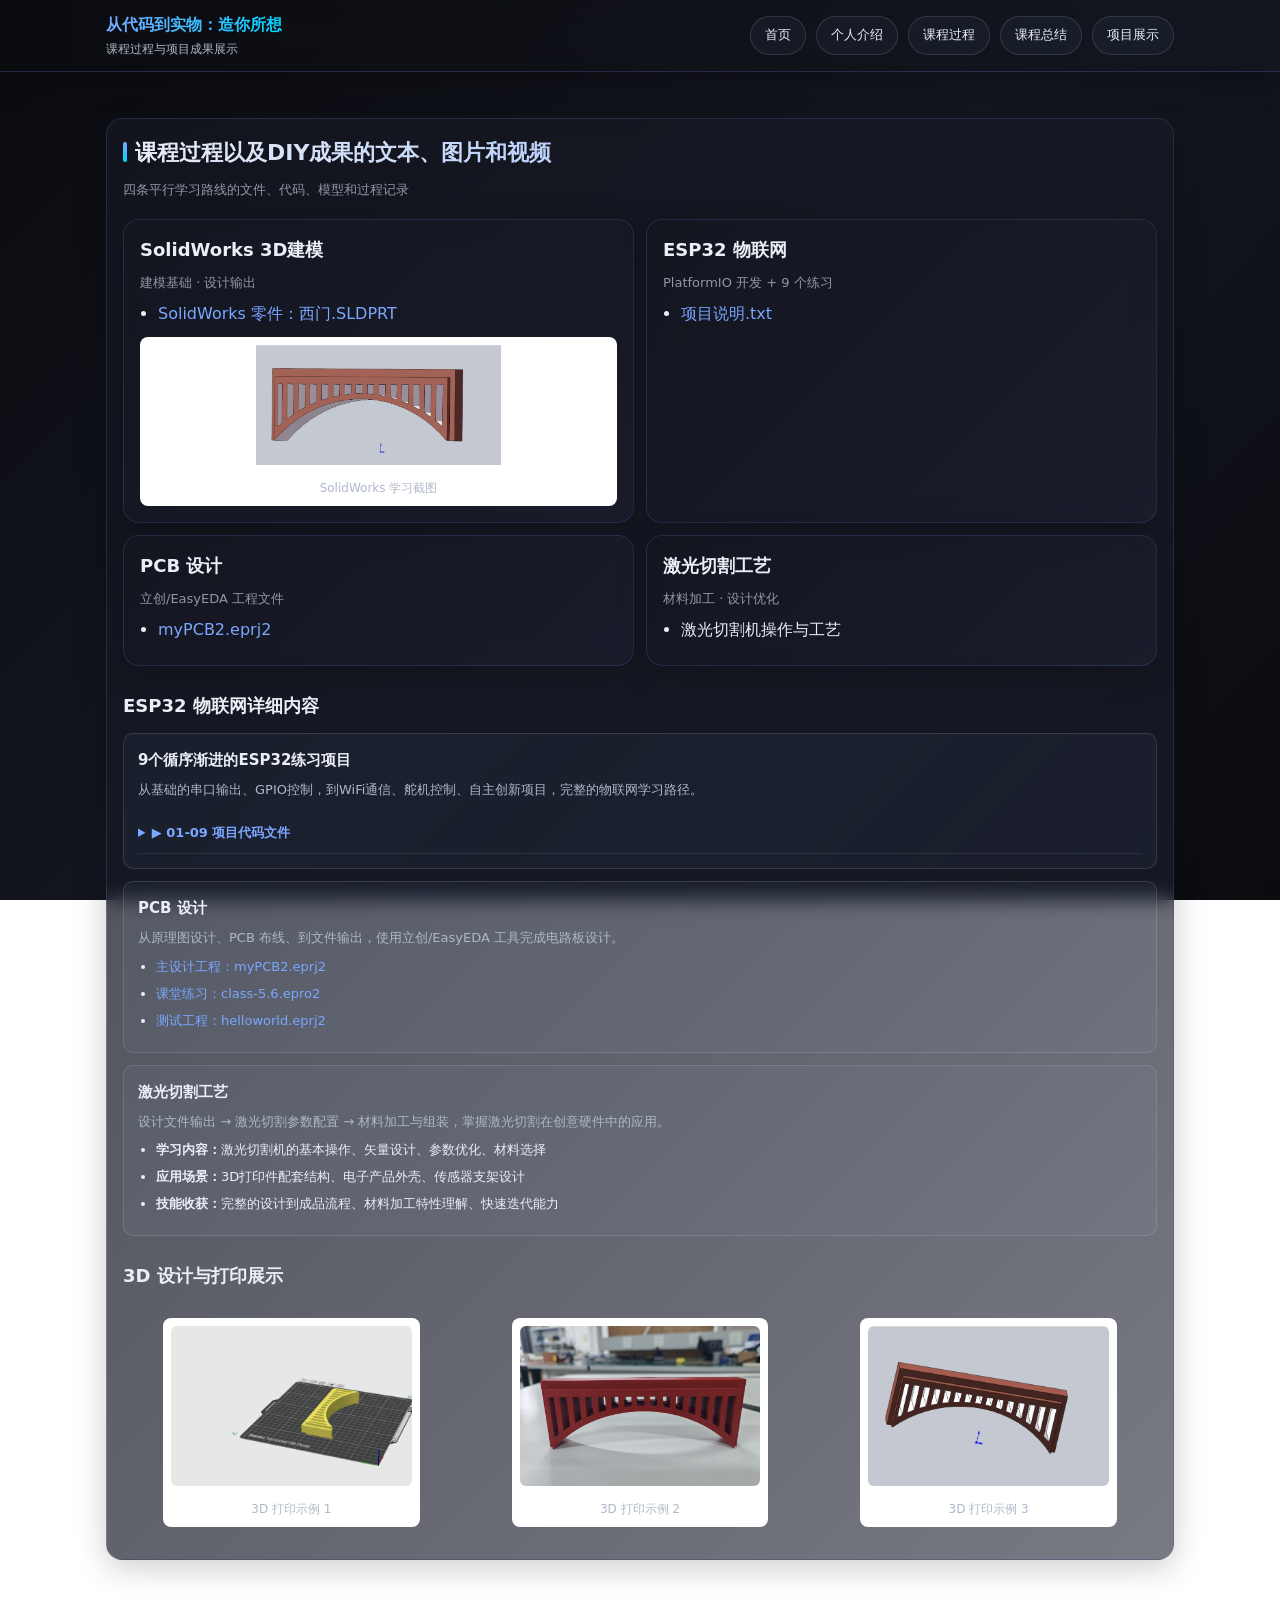
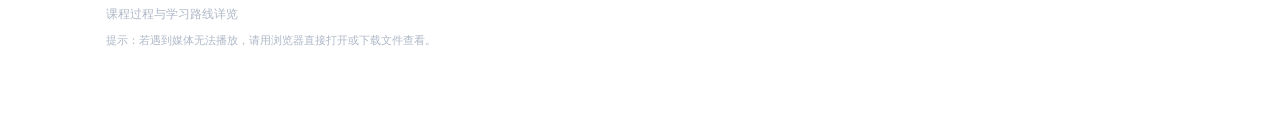
<file: weblog/process.html>
﻿<!DOCTYPE html>
<html lang="zh-CN">
  <head>
    <meta charset="UTF-8" />
    <meta name="viewport" content="width=device-width, initial-scale=1" />
    <title>课程过程 · WeBlog</title>
    <link rel="stylesheet" href="./styles.css" />
  </head>
  <body>
    <header>
      <div class="topbar">
        <div class="brand">
          <strong>从代码到实物：造你所想</strong>
          <span>课程过程与项目成果展示</span>
        </div>
        <nav aria-label="页面导航">
          <a href="./index.html">首页</a>
          <a href="./personal.html">个人介绍</a>
          <a href="./process.html">课程过程</a>
          <a href="./summary.html">课程总结</a>
          <a href="./projects.html">项目展示</a>
        </nav>
      </div>
    </header>

    <main class="container">
      <section class="card" aria-label="课程过程与DIY成果">
        <h2>课程过程以及DIY成果的文本、图片和视频</h2>
        <div class="meta">四条平行学习路线的文件、代码、模型和过程记录</div>

        <div class="grid" aria-label="四条学习路线概览">
          <div class="card half">
            <h3 style="margin: 0 0 8px; font-size: 18px">SolidWorks 3D建模</h3>
            <div class="meta" style="margin-bottom: 8px">建模基础 · 设计输出</div>
            <ul style="margin: 0; padding-left: 18px;">
              <li><a href="../../3D_design/西门.SLDPRT">SolidWorks 零件：西门.SLDPRT</a></li>
            </ul>
            <figure style="margin: 10px 0 0; background:#fff; padding:8px; border-radius:8px; text-align:center;">
              <img src="../SolidWorksLearning/81EBADFF1680F57FDE80D69C9CDCD0B9.png" alt="SolidWorks 学习截图" style="width:100%; height:120px; object-fit:contain; border-radius:6px;" />
              <figcaption style="font-size:12px; color:var(--muted); margin-top:6px;">SolidWorks 学习截图</figcaption>
            </figure>
          </div>
          <div class="card half">
            <h3 style="margin: 0 0 8px; font-size: 18px">ESP32 物联网</h3>
            <div class="meta" style="margin-bottom: 8px">PlatformIO 开发 + 9 个练习</div>
            <ul style="margin: 0; padding-left: 18px;">
              <li><a href="../../esp32/项目说明.txt">项目说明.txt</a></li>
            </ul>
          </div>
          <div class="card half">
            <h3 style="margin: 0 0 8px; font-size: 18px">PCB 设计</h3>
            <div class="meta" style="margin-bottom: 8px">立创/EasyEDA 工程文件</div>
            <ul style="margin: 0; padding-left: 18px;">
              <li><a href="../../pcb/myPCB2.eprj2">myPCB2.eprj2</a></li>
            </ul>
          </div>
          <div class="card half">
            <h3 style="margin: 0 0 8px; font-size: 18px">激光切割工艺</h3>
            <div class="meta" style="margin-bottom: 8px">材料加工 · 设计优化</div>
            <ul style="margin: 0; padding-left: 18px;">
              <li>激光切割机操作与工艺</li>
            </ul>
          </div>
        </div>

        <h3 style="margin: 26px 0 12px; font-size: 18px">ESP32 物联网详细内容</h3>

        <div style="border: 1px solid var(--line); border-radius: 10px; padding: 14px; margin-top: 12px; background: rgba(122, 167, 255, 0.05);">
          <h4 style="margin: 0 0 8px; font-size: 15px">9个循序渐进的ESP32练习项目</h4>
          <p style="margin: 0 0 8px; font-size: 13px; color: var(--muted)">
            从基础的串口输出、GPIO控制，到WiFi通信、舵机控制、自主创新项目，完整的物联网学习路径。
          </p>

          <div style="margin-top: 12px; display: flex; flex-direction: column; gap: 8px;">
            <details style="border-bottom: 1px solid rgba(255,255,255,0.08); padding: 10px 0;">
              <summary style="cursor: pointer; font-weight: 600; font-size: 13px; color: var(--accent1); user-select: none;">▶ 01-09 项目代码文件</summary>
              <div style="margin-top: 10px; padding-left: 10px;">
                <p style="margin: 0 0 8px; font-size: 12px; color: var(--muted);">所有9个练习项目的代码可在以下路径查看：</p>
                <ul style="margin: 0; padding-left: 18px; font-size: 12px;">
                  <li><a href="../../esp32/prac/01helloworld/code.txt">01-HelloWorld 代码</a></li>
                  <li><a href="../../esp32/prac/02DataOut/code.txt">02-DataOut 代码</a></li>
                  <li><a href="../../esp32/prac/03DataIn/code.txt">03-DataIn 代码</a></li>
                  <li><a href="../../esp32/prac/04SimulateOut/code.txt">04-SimulateOut 代码</a></li>
                  <li><a href="../../esp32/prac/05SimulateIn/code.txt">05-SimulateIn 代码</a></li>
                  <li><a href="../../esp32/prac/06WIFI/code.txt">06-WiFi 代码</a></li>
                  <li><a href="../../esp32/prac/07ControlDuoji/code.txt">07-ControlDuoji 代码</a></li>
                  <li><a href="../../esp32/prac/08WIFIDuoji/code.txt">08-WIFIDuoji 代码</a></li>
                  <li><a href="../../esp32/prac/09MakeANew/code.txt">09-MakeANew 代码</a></li>
                </ul>
              </div>
            </details>
          </div>
        </div>

        <div style="border: 1px solid var(--line); border-radius: 10px; padding: 14px; margin-top: 12px; background: rgba(122, 167, 255, 0.05);">
          <h4 style="margin: 0 0 8px; font-size: 15px">PCB 设计</h4>
          <p style="margin: 0 0 8px; font-size: 13px; color: var(--muted)">
            从原理图设计、PCB 布线、到文件输出，使用立创/EasyEDA 工具完成电路板设计。
          </p>
          <ul style="margin: 4px 0; padding-left: 18px; font-size: 13px;">
            <li><a href="../../pcb/myPCB2.eprj2">主设计工程：myPCB2.eprj2</a></li>
            <li><a href="../../pcb/hw1/class-5.6.epro2">课堂练习：class-5.6.epro2</a></li>
            <li><a href="../../pcb/test/helloworld.eprj2">测试工程：helloworld.eprj2</a></li>
          </ul>
        </div>

        <div style="border: 1px solid var(--line); border-radius: 10px; padding: 14px; margin-top: 12px; background: rgba(122, 167, 255, 0.05);">
          <h4 style="margin: 0 0 8px; font-size: 15px">激光切割工艺</h4>
          <p style="margin: 0 0 8px; font-size: 13px; color: var(--muted)">
            设计文件输出 → 激光切割参数配置 → 材料加工与组装，掌握激光切割在创意硬件中的应用。
          </p>
          <ul style="margin: 4px 0; padding-left: 18px; font-size: 13px;">
            <li><strong>学习内容：</strong>激光切割机的基本操作、矢量设计、参数优化、材料选择</li>
            <li><strong>应用场景：</strong>3D打印件配套结构、电子产品外壳、传感器支架设计</li>
            <li><strong>技能收获：</strong>完整的设计到成品流程、材料加工特性理解、快速迭代能力</li>
          </ul>
        </div>

        <h3 style="margin: 26px 0 12px; font-size: 18px">3D 设计与打印展示</h3>
        <div style="display:grid;grid-template-columns:repeat(auto-fit,minmax(220px,1fr));gap:12px;">
          <figure style="background:#fff;padding:8px;border-radius:8px;text-align:center;">
            <img src="../3D_design/59B6CB3AEE80FF844C4F146F6D2F3178.png" alt="3D 打印示例 1" style="width:100%;height:160px;object-fit:cover;border-radius:6px;" />
            <figcaption style="font-size:12px;color:var(--muted);margin-top:6px;">3D 打印示例 1</figcaption>
          </figure>
          <figure style="background:#fff;padding:8px;border-radius:8px;text-align:center;">
            <img src="../3D_design/288153BFF1C2D3DF1582B6958E19525B.png" alt="3D 打印示例 2" style="width:100%;height:160px;object-fit:cover;border-radius:6px;" />
            <figcaption style="font-size:12px;color:var(--muted);margin-top:6px;">3D 打印示例 2</figcaption>
          </figure>
          <figure style="background:#fff;padding:8px;border-radius:8px;text-align:center;">
            <img src="../3D_design/0BCCC3B5930905A3B8F3F966480F276F.png" alt="3D 打印示例 3" style="width:100%;height:160px;object-fit:cover;border-radius:6px;" />
            <figcaption style="font-size:12px;color:var(--muted);margin-top:6px;">3D 打印示例 3</figcaption>
          </figure>
        </div>
      </section>

      <footer>
        <div>课程过程与学习路线详览</div>
        <div style="font-size: 11px; margin-top: 8px;">提示：若遇到媒体无法播放，请用浏览器直接打开或下载文件查看。</div>
      </footer>
    </main>

    <button id="backToTop" title="返回顶部">↑</button>
    <script src="./script.js"></script>
  </body>
</html>
</file>
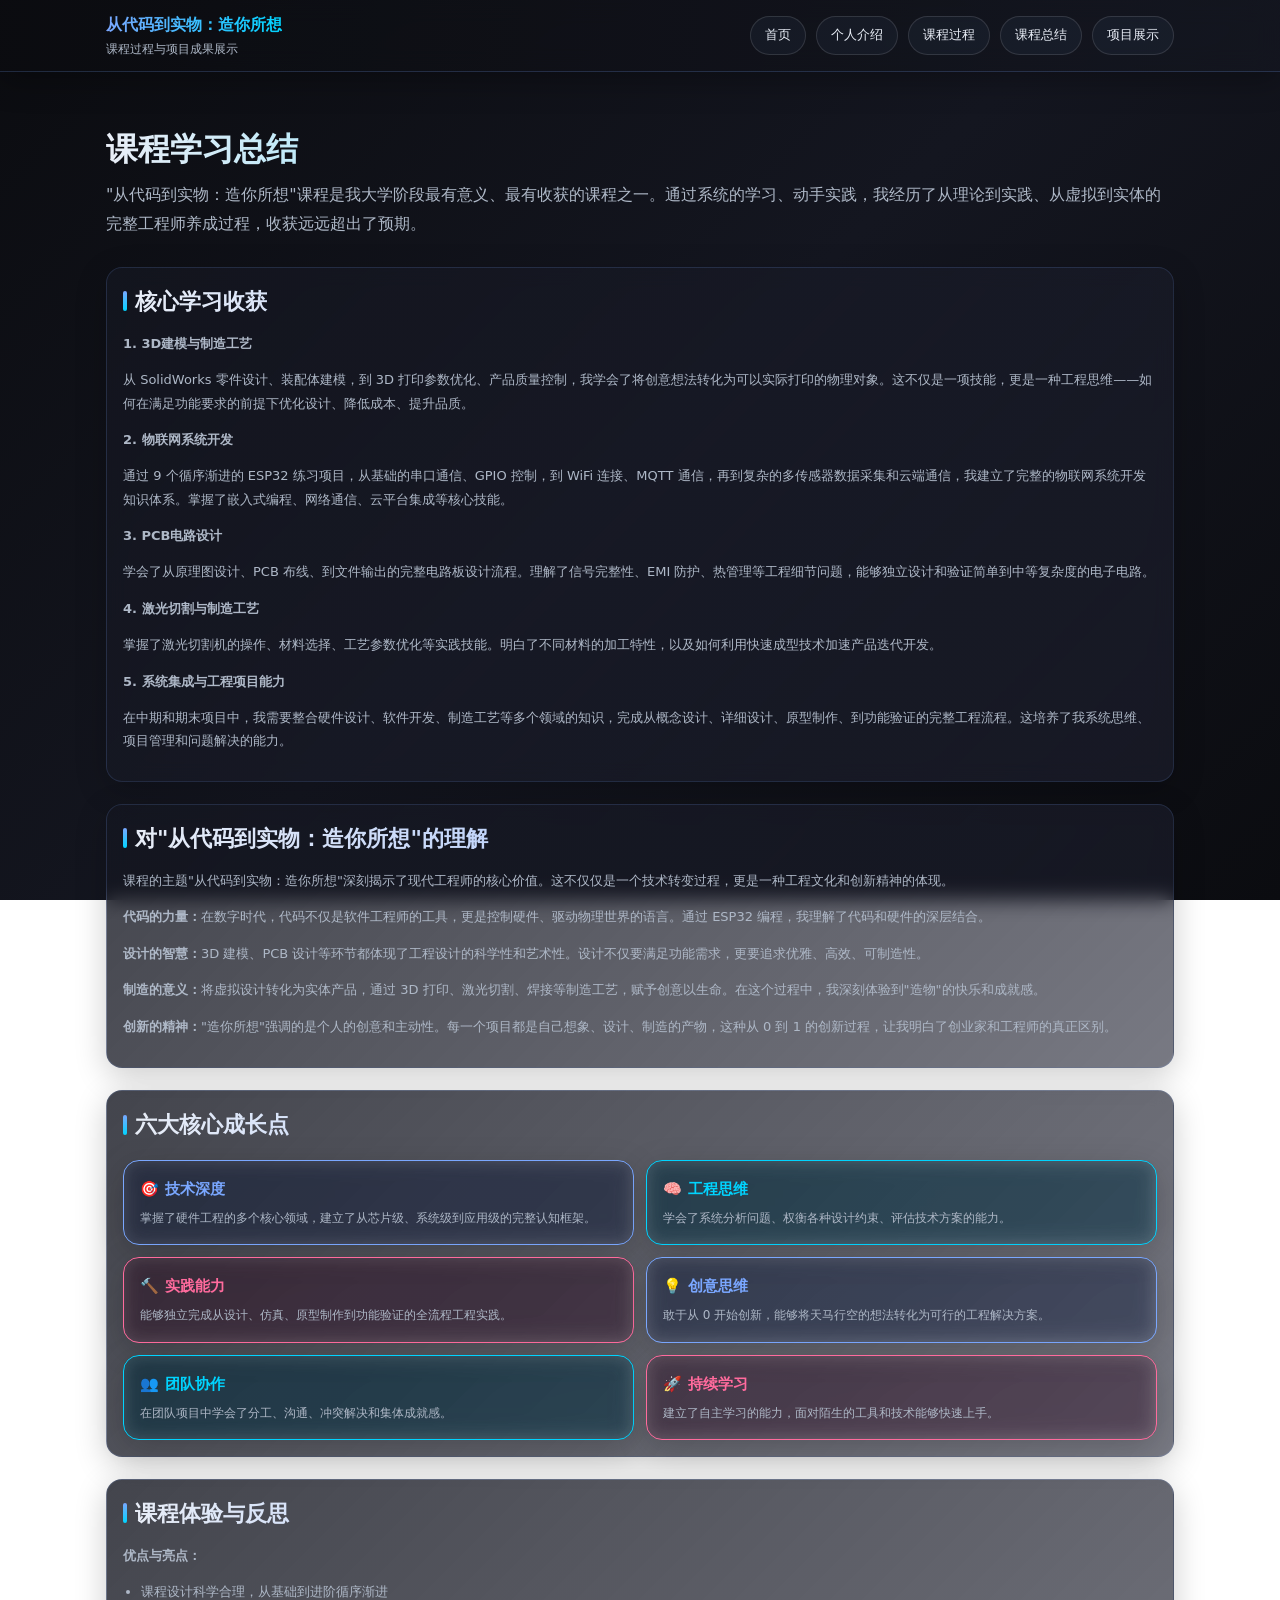
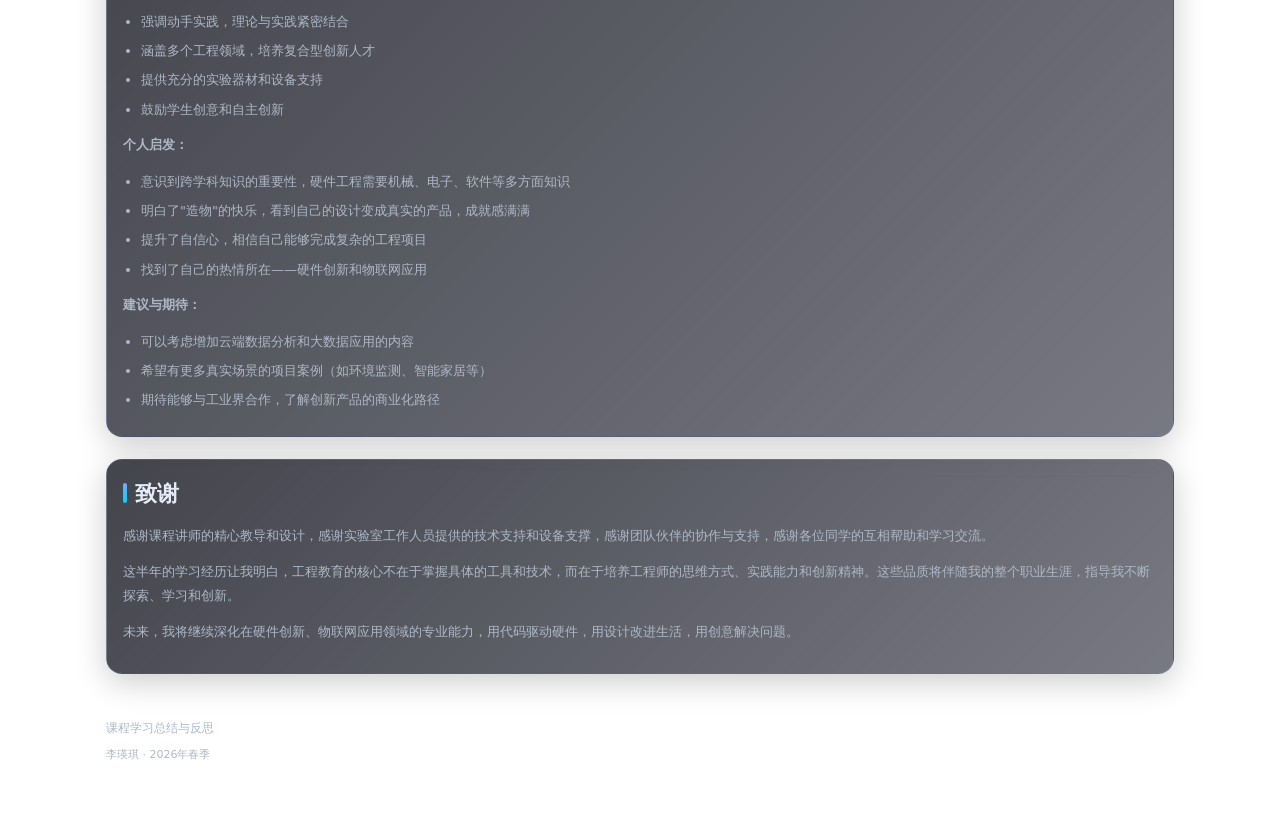
<file: weblog/summary.html>
﻿<!DOCTYPE html>
<html lang="zh-CN">
  <head>
    <meta charset="UTF-8" />
    <meta name="viewport" content="width=device-width, initial-scale=1" />
    <title>课程总结 · WeBlog</title>
    <link rel="stylesheet" href="./styles.css" />
  </head>
  <body>
    <header>
      <div class="topbar">
        <div class="brand">
          <strong>从代码到实物：造你所想</strong>
          <span>课程过程与项目成果展示</span>
        </div>
        <nav aria-label="页面导航">
          <a href="./index.html">首页</a>
          <a href="./personal.html">个人介绍</a>
          <a href="./process.html">课程过程</a>
          <a href="./summary.html">课程总结</a>
          <a href="./projects.html">项目展示</a>
        </nav>
      </div>
    </header>

    <main class="container">
      <div class="hero">
        <h1>课程学习总结</h1>
        <p>
          "从代码到实物：造你所想"课程是我大学阶段最有意义、最有收获的课程之一。通过系统的学习、动手实践，我经历了从理论到实践、从虚拟到实体的完整工程师养成过程，收获远远超出了预期。
        </p>
      </div>

      <section class="card" aria-label="学习收获">
        <h2>核心学习收获</h2>
        <div style="color: var(--muted); font-size: 13px; line-height: 1.8;">
          <p><strong>1. 3D建模与制造工艺</strong></p>
          <p style="margin-top: 4px; margin-bottom: 12px;">
            从 SolidWorks 零件设计、装配体建模，到 3D 打印参数优化、产品质量控制，我学会了将创意想法转化为可以实际打印的物理对象。这不仅是一项技能，更是一种工程思维——如何在满足功能要求的前提下优化设计、降低成本、提升品质。
          </p>

          <p><strong>2. 物联网系统开发</strong></p>
          <p style="margin-top: 4px; margin-bottom: 12px;">
            通过 9 个循序渐进的 ESP32 练习项目，从基础的串口通信、GPIO 控制，到 WiFi 连接、MQTT 通信，再到复杂的多传感器数据采集和云端通信，我建立了完整的物联网系统开发知识体系。掌握了嵌入式编程、网络通信、云平台集成等核心技能。
          </p>

          <p><strong>3. PCB电路设计</strong></p>
          <p style="margin-top: 4px; margin-bottom: 12px;">
            学会了从原理图设计、PCB 布线、到文件输出的完整电路板设计流程。理解了信号完整性、EMI 防护、热管理等工程细节问题，能够独立设计和验证简单到中等复杂度的电子电路。
          </p>

          <p><strong>4. 激光切割与制造工艺</strong></p>
          <p style="margin-top: 4px; margin-bottom: 12px;">
            掌握了激光切割机的操作、材料选择、工艺参数优化等实践技能。明白了不同材料的加工特性，以及如何利用快速成型技术加速产品迭代开发。
          </p>

          <p><strong>5. 系统集成与工程项目能力</strong></p>
          <p style="margin-top: 4px; margin-bottom: 12px;">
            在中期和期末项目中，我需要整合硬件设计、软件开发、制造工艺等多个领域的知识，完成从概念设计、详细设计、原型制作、到功能验证的完整工程流程。这培养了我系统思维、项目管理和问题解决的能力。
          </p>
        </div>
      </section>

      <section class="card" aria-label="对课程主题的理解">
        <h2>对"从代码到实物：造你所想"的理解</h2>
        <div style="color: var(--muted); font-size: 13px; line-height: 1.8;">
          <p>
            课程的主题"从代码到实物：造你所想"深刻揭示了现代工程师的核心价值。这不仅仅是一个技术转变过程，更是一种工程文化和创新精神的体现。
          </p>
          <p style="margin-top: 8px;">
            <strong>代码的力量：</strong>在数字时代，代码不仅是软件工程师的工具，更是控制硬件、驱动物理世界的语言。通过 ESP32 编程，我理解了代码和硬件的深层结合。
          </p>
          <p style="margin-top: 8px;">
            <strong>设计的智慧：</strong>3D 建模、PCB 设计等环节都体现了工程设计的科学性和艺术性。设计不仅要满足功能需求，更要追求优雅、高效、可制造性。
          </p>
          <p style="margin-top: 8px;">
            <strong>制造的意义：</strong>将虚拟设计转化为实体产品，通过 3D 打印、激光切割、焊接等制造工艺，赋予创意以生命。在这个过程中，我深刻体验到"造物"的快乐和成就感。
          </p>
          <p style="margin-top: 8px;">
            <strong>创新的精神：</strong>"造你所想"强调的是个人的创意和主动性。每一个项目都是自己想象、设计、制造的产物，这种从 0 到 1 的创新过程，让我明白了创业家和工程师的真正区别。
          </p>
        </div>
      </section>

      <section class="card" aria-label="核心成长点">
        <h2>六大核心成长点</h2>
        <div class="grid" aria-label="核心成长收获">
          <div class="card half" style="background: rgba(122, 167, 255, 0.1); border: 1px solid var(--accent1);">
            <h3 style="margin: 0 0 8px; font-size: 15px; color: var(--accent1); display: flex; align-items: center; gap: 6px;"><span>🎯</span> 技术深度</h3>
            <p style="margin: 0; font-size: 12px; color: var(--muted); line-height: 1.6;">
              掌握了硬件工程的多个核心领域，建立了从芯片级、系统级到应用级的完整认知框架。
            </p>
          </div>

          <div class="card half" style="background: rgba(0, 212, 255, 0.1); border: 1px solid var(--accent3);">
            <h3 style="margin: 0 0 8px; font-size: 15px; color: var(--accent3); display: flex; align-items: center; gap: 6px;"><span>🧠</span> 工程思维</h3>
            <p style="margin: 0; font-size: 12px; color: var(--muted); line-height: 1.6;">
              学会了系统分析问题、权衡各种设计约束、评估技术方案的能力。
            </p>
          </div>

          <div class="card half" style="background: rgba(255, 107, 157, 0.1); border: 1px solid var(--accent2);">
            <h3 style="margin: 0 0 8px; font-size: 15px; color: var(--accent2); display: flex; align-items: center; gap: 6px;"><span>🔨</span> 实践能力</h3>
            <p style="margin: 0; font-size: 12px; color: var(--muted); line-height: 1.6;">
              能够独立完成从设计、仿真、原型制作到功能验证的全流程工程实践。
            </p>
          </div>

          <div class="card half" style="background: rgba(122, 167, 255, 0.1); border: 1px solid var(--accent1);">
            <h3 style="margin: 0 0 8px; font-size: 15px; color: var(--accent1); display: flex; align-items: center; gap: 6px;"><span>💡</span> 创意思维</h3>
            <p style="margin: 0; font-size: 12px; color: var(--muted); line-height: 1.6;">
              敢于从 0 开始创新，能够将天马行空的想法转化为可行的工程解决方案。
            </p>
          </div>

          <div class="card half" style="background: rgba(0, 212, 255, 0.1); border: 1px solid var(--accent3);">
            <h3 style="margin: 0 0 8px; font-size: 15px; color: var(--accent3); display: flex; align-items: center; gap: 6px;"><span>👥</span> 团队协作</h3>
            <p style="margin: 0; font-size: 12px; color: var(--muted); line-height: 1.6;">
              在团队项目中学会了分工、沟通、冲突解决和集体成就感。
            </p>
          </div>

          <div class="card half" style="background: rgba(255, 107, 157, 0.1); border: 1px solid var(--accent2);">
            <h3 style="margin: 0 0 8px; font-size: 15px; color: var(--accent2); display: flex; align-items: center; gap: 6px;"><span>🚀</span> 持续学习</h3>
            <p style="margin: 0; font-size: 12px; color: var(--muted); line-height: 1.6;">
              建立了自主学习的能力，面对陌生的工具和技术能够快速上手。
            </p>
          </div>
        </div>
      </section>

      <section class="card" aria-label="课程体验反思">
        <h2>课程体验与反思</h2>
        <div style="color: var(--muted); font-size: 13px; line-height: 1.8;">
          <p><strong>优点与亮点：</strong></p>
          <ul style="margin: 8px 0; padding-left: 18px;">
            <li>课程设计科学合理，从基础到进阶循序渐进</li>
            <li>强调动手实践，理论与实践紧密结合</li>
            <li>涵盖多个工程领域，培养复合型创新人才</li>
            <li>提供充分的实验器材和设备支持</li>
            <li>鼓励学生创意和自主创新</li>
          </ul>

          <p style="margin-top: 12px;"><strong>个人启发：</strong></p>
          <ul style="margin: 8px 0; padding-left: 18px;">
            <li>意识到跨学科知识的重要性，硬件工程需要机械、电子、软件等多方面知识</li>
            <li>明白了"造物"的快乐，看到自己的设计变成真实的产品，成就感满满</li>
            <li>提升了自信心，相信自己能够完成复杂的工程项目</li>
            <li>找到了自己的热情所在——硬件创新和物联网应用</li>
          </ul>

          <p style="margin-top: 12px;"><strong>建议与期待：</strong></p>
          <ul style="margin: 8px 0; padding-left: 18px;">
            <li>可以考虑增加云端数据分析和大数据应用的内容</li>
            <li>希望有更多真实场景的项目案例（如环境监测、智能家居等）</li>
            <li>期待能够与工业界合作，了解创新产品的商业化路径</li>
          </ul>
        </div>
      </section>

      <section class="card" aria-label="致谢">
        <h2>致谢</h2>
        <div style="color: var(--muted); font-size: 13px; line-height: 1.8;">
          <p>
            感谢课程讲师的精心教导和设计，感谢实验室工作人员提供的技术支持和设备支撑，感谢团队伙伴的协作与支持，感谢各位同学的互相帮助和学习交流。
          </p>
          <p style="margin-top: 12px;">
            这半年的学习经历让我明白，工程教育的核心不在于掌握具体的工具和技术，而在于培养工程师的思维方式、实践能力和创新精神。这些品质将伴随我的整个职业生涯，指导我不断探索、学习和创新。
          </p>
          <p style="margin-top: 12px;">
            未来，我将继续深化在硬件创新、物联网应用领域的专业能力，用代码驱动硬件，用设计改进生活，用创意解决问题。
          </p>
        </div>
      </section>

      <footer>
        <div>课程学习总结与反思</div>
        <div style="font-size: 11px; margin-top: 8px;">李瑛琪 · 2026年春季</div>
      </footer>
    </main>

    <button id="backToTop" title="返回顶部">↑</button>
    <script src="./script.js"></script>
  </body>
</html>
</file>
<file: styles.css>
:root {
  --bg: #0b0c10;
  --card: #14161d;
  --text: #e9eef7;
  --muted: #aeb8c7;
  --line: rgba(255, 255, 255, 0.12);
  --link: #7aa7ff;
  --accent1: #7aa7ff;
  --accent2: #ff6b9d;
  --accent3: #00d4ff;
}

@keyframes fadeInUp {
  from {
    opacity: 0;
    transform: translateY(20px);
  }
  to {
    opacity: 1;
    transform: translateY(0);
  }
}

@keyframes fadeIn {
  from { opacity: 0; }
  to { opacity: 1; }
}

@keyframes glow {
  0%, 100% { box-shadow: 0 0 20px rgba(122, 167, 255, 0.3); }
  50% { box-shadow: 0 0 40px rgba(122, 167, 255, 0.6); }
}

@keyframes slideInLeft {
  from {
    opacity: 0;
    transform: translateX(-30px);
  }
  to {
    opacity: 1;
    transform: translateX(0);
  }
}

* {
  box-sizing: border-box;
}

body {
  margin: 0;
  font-family: system-ui, -apple-system, Segoe UI, Roboto, Helvetica, Arial,
    "Microsoft YaHei", "PingFang SC", sans-serif;
  background: linear-gradient(135deg, #0b0c10 0%, #141620 50%, #0b0c10 100%);
  background-attachment: fixed;
  color: var(--text);
  line-height: 1.6;
}

a {
  color: var(--link);
  text-decoration: none;
  transition: all 0.3s ease;
  position: relative;
}

a:hover {
  text-decoration: none;
  color: var(--accent3);
  text-shadow: 0 0 10px rgba(0, 212, 255, 0.5);
}

.container {
  max-width: 1100px;
  margin: 0 auto;
  padding: 24px 16px 64px;
}

/* Header ��ʽ */
header {
  position: sticky;
  top: 0;
  z-index: 5;
  backdrop-filter: blur(12px);
  background: linear-gradient(90deg, rgba(11, 12, 16, 0.8) 0%, rgba(20, 22, 32, 0.8) 100%);
  border-bottom: 1px solid rgba(122, 167, 255, 0.2);
  box-shadow: 0 8px 32px rgba(0, 0, 0, 0.3);
  animation: slideInLeft 0.6s ease;
}

.topbar {
  max-width: 1100px;
  margin: 0 auto;
  padding: 12px 16px;
  display: flex;
  gap: 16px;
  align-items: center;
  justify-content: space-between;
}

.brand {
  display: flex;
  flex-direction: column;
  gap: 2px;
}

.brand strong {
  font-size: 16px;
  background: linear-gradient(90deg, var(--accent1), var(--accent3));
  -webkit-background-clip: text;
  -webkit-text-fill-color: transparent;
  background-clip: text;
  animation: fadeInUp 0.8s ease;
}

.brand span {
  font-size: 12px;
  color: var(--muted);
  animation: fadeInUp 1s ease;
}

/* ������ʽ */
nav {
  display: flex;
  flex-wrap: wrap;
  gap: 10px;
  justify-content: flex-end;
}

nav a {
  padding: 8px 14px;
  border: 1px solid var(--line);
  border-radius: 20px;
  color: var(--text);
  font-size: 13px;
  transition: all 0.3s ease;
  background: rgba(122, 167, 255, 0.05);
  position: relative;
  overflow: hidden;
}

nav a::before {
  content: '';
  position: absolute;
  top: 0;
  left: -100%;
  width: 100%;
  height: 100%;
  background: linear-gradient(90deg, transparent, rgba(122, 167, 255, 0.3), transparent);
  transition: left 0.5s ease;
}

nav a:hover {
  text-decoration: none;
  border-color: var(--accent1);
  box-shadow: 0 0 15px rgba(122, 167, 255, 0.4);
  transform: translateY(-2px);
}

nav a:hover::before {
  left: 100%;
}

/* Hero ���� */
.hero {
  padding: 28px 0 6px;
  animation: fadeInUp 0.8s ease;
}

.hero h1 {
  margin: 0 0 6px;
  font-size: 32px;
  background: linear-gradient(90deg, var(--text) 0%, var(--accent3) 100%);
  -webkit-background-clip: text;
  -webkit-text-fill-color: transparent;
  background-clip: text;
  font-weight: 700;
}

.hero p {
  margin: 0;
  color: var(--muted);
  animation: fadeInUp 1s ease;
  line-height: 1.8;
}

/* Grid ���� */
.grid {
  display: grid;
  grid-template-columns: repeat(12, 1fr);
  gap: 12px;
  margin-top: 18px;
}

/* Card ��ʽ */
.card {
  grid-column: span 12;
  background: linear-gradient(135deg, rgba(20, 22, 32, 0.8) 0%, rgba(30, 32, 48, 0.6) 100%);
  border: 1px solid rgba(122, 167, 255, 0.15);
  border-radius: 16px;
  padding: 16px;
  transition: all 0.4s cubic-bezier(0.4, 0, 0.2, 1);
  backdrop-filter: blur(10px);
  box-shadow: 0 8px 32px rgba(0, 0, 0, 0.2);
  animation: fadeInUp 0.6s ease;
}

.card:hover {
  border-color: rgba(122, 167, 255, 0.4);
  box-shadow: 0 16px 48px rgba(122, 167, 255, 0.2);
  transform: translateY(-4px);
  background: linear-gradient(135deg, rgba(20, 22, 32, 0.95) 0%, rgba(35, 37, 55, 0.8) 100%);
}

@media (min-width: 860px) {
  .card.half {
    grid-column: span 6;
  }
}

/* Section ��ʽ */
section {
  scroll-margin-top: 76px;
  margin-top: 22px;
  animation: fadeInUp 0.8s ease;
}

section h2 {
  margin: 0 0 10px;
  font-size: 22px;
  background: linear-gradient(90deg, var(--text), var(--accent1));
  -webkit-background-clip: text;
  -webkit-text-fill-color: transparent;
  background-clip: text;
  position: relative;
  padding-left: 12px;
}

section h2::before {
  content: '';
  position: absolute;
  left: 0;
  top: 50%;
  transform: translateY(-50%);
  width: 4px;
  height: 20px;
  background: linear-gradient(180deg, var(--accent1), var(--accent3));
  border-radius: 2px;
}

section .meta {
  color: var(--muted);
  font-size: 13px;
  margin-bottom: 10px;
  opacity: 0.8;
}

/* �б���ʽ */
ul {
  margin: 8px 0 0;
  padding-left: 18px;
}

li {
  margin: 6px 0;
}

.filelist a {
  word-break: break-all;
}

/* Gallery ��ʽ */
.gallery {
  display: grid;
  grid-template-columns: repeat(12, 1fr);
  gap: 10px;
  margin-top: 12px;
}

.gallery figure {
  grid-column: span 12;
  margin: 0;
  border: 1px solid rgba(122, 167, 255, 0.15);
  border-radius: 14px;
  overflow: hidden;
  background: rgba(20, 22, 32, 0.6);
  transition: all 0.4s ease;
  cursor: pointer;
}

.gallery figure:hover {
  border-color: rgba(122, 167, 255, 0.4);
  box-shadow: 0 12px 32px rgba(122, 167, 255, 0.2);
  transform: translateY(-6px);
}

@media (min-width: 860px) {
  .gallery figure {
    grid-column: span 4;
  }
  .gallery figure.wide {
    grid-column: span 6;
  }
}

.gallery img {
  width: 100%;
  height: 220px;
  object-fit: cover;
  display: block;
  transition: transform 0.4s ease;
}

.gallery figure:hover img {
  transform: scale(1.08);
}

.gallery figcaption {
  padding: 8px 10px;
  font-size: 12px;
  color: var(--muted);
}

/* Video ��ʽ */
video {
  width: 100%;
  height: auto;
  display: block;
  background: #000;
  border-radius: 12px;
  transition: transform 0.4s ease;
}

.gallery figure:hover video {
  transform: scale(1.02);
}

/* ���ض�����ť */
#backToTop {
  position: fixed;
  bottom: 30px;
  right: 30px;
  width: 50px;
  height: 50px;
  background: linear-gradient(135deg, var(--accent1), var(--accent3));
  border: none;
  border-radius: 50%;
  color: white;
  font-size: 24px;
  cursor: pointer;
  opacity: 0;
  visibility: hidden;
  transition: all 0.3s ease;
  box-shadow: 0 8px 24px rgba(122, 167, 255, 0.3);
  z-index: 10;
  display: flex;
  align-items: center;
  justify-content: center;
}

#backToTop:hover {
  transform: translateY(-3px);
  box-shadow: 0 12px 32px rgba(122, 167, 255, 0.5);
}

#backToTop.show {
  opacity: 1;
  visibility: visible;
}

/* Footer ��ʽ */
footer {
  margin-top: 28px;
  padding-top: 16px;
  border-top: 1px solid var(--line);
  color: var(--muted);
  font-size: 12px;
}

/* Details �۵��˵���ʽ */
details {
  animation: fadeIn 0.3s ease;
}

details summary {
  outline: none;
}

details summary::-webkit-details-marker {
  display: none;
}

details summary::marker {
  display: none;
}

details summary:hover {
  color: var(--accent2) !important;
}

details[open] summary {
  color: var(--accent2) !important;
}

details > div {
  animation: fadeInUp 0.3s ease;
}

/* ��Ƶ��Ӧʽ */
@media (max-width: 860px) {
  details {
    padding: 8px 0 !important;
  }

  details > div video {
    max-width: 100% !important;
  }
}
</file>
<file: weblog/styles.css>
:root {
  --bg: #0b0c10;
  --card: #14161d;
  --text: #e9eef7;
  --muted: #aeb8c7;
  --line: rgba(255, 255, 255, 0.12);
  --link: #7aa7ff;
  --accent1: #7aa7ff;
  --accent2: #ff6b9d;
  --accent3: #00d4ff;
}

@keyframes fadeInUp {
  from {
    opacity: 0;
    transform: translateY(20px);
  }
  to {
    opacity: 1;
    transform: translateY(0);
  }
}

@keyframes fadeIn {
  from { opacity: 0; }
  to { opacity: 1; }
}

@keyframes glow {
  0%, 100% { box-shadow: 0 0 20px rgba(122, 167, 255, 0.3); }
  50% { box-shadow: 0 0 40px rgba(122, 167, 255, 0.6); }
}

@keyframes slideInLeft {
  from {
    opacity: 0;
    transform: translateX(-30px);
  }
  to {
    opacity: 1;
    transform: translateX(0);
  }
}

* {
  box-sizing: border-box;
}

body {
  margin: 0;
  font-family: system-ui, -apple-system, Segoe UI, Roboto, Helvetica, Arial,
    "Microsoft YaHei", "PingFang SC", sans-serif;
  background: linear-gradient(135deg, #0b0c10 0%, #141620 50%, #0b0c10 100%);
  background-attachment: fixed;
  color: var(--text);
  line-height: 1.6;
}

a {
  color: var(--link);
  text-decoration: none;
  transition: all 0.3s ease;
  position: relative;
}

a:hover {
  text-decoration: none;
  color: var(--accent3);
  text-shadow: 0 0 10px rgba(0, 212, 255, 0.5);
}

.container {
  max-width: 1100px;
  margin: 0 auto;
  padding: 24px 16px 64px;
}

/* Header ��ʽ */
header {
  position: sticky;
  top: 0;
  z-index: 5;
  backdrop-filter: blur(12px);
  background: linear-gradient(90deg, rgba(11, 12, 16, 0.8) 0%, rgba(20, 22, 32, 0.8) 100%);
  border-bottom: 1px solid rgba(122, 167, 255, 0.2);
  box-shadow: 0 8px 32px rgba(0, 0, 0, 0.3);
  animation: slideInLeft 0.6s ease;
}

.topbar {
  max-width: 1100px;
  margin: 0 auto;
  padding: 12px 16px;
  display: flex;
  gap: 16px;
  align-items: center;
  justify-content: space-between;
}

.brand {
  display: flex;
  flex-direction: column;
  gap: 2px;
}

.brand strong {
  font-size: 16px;
  background: linear-gradient(90deg, var(--accent1), var(--accent3));
  -webkit-background-clip: text;
  -webkit-text-fill-color: transparent;
  background-clip: text;
  animation: fadeInUp 0.8s ease;
}

.brand span {
  font-size: 12px;
  color: var(--muted);
  animation: fadeInUp 1s ease;
}

/* ������ʽ */
nav {
  display: flex;
  flex-wrap: wrap;
  gap: 10px;
  justify-content: flex-end;
}

nav a {
  padding: 8px 14px;
  border: 1px solid var(--line);
  border-radius: 20px;
  color: var(--text);
  font-size: 13px;
  transition: all 0.3s ease;
  background: rgba(122, 167, 255, 0.05);
  position: relative;
  overflow: hidden;
}

nav a::before {
  content: '';
  position: absolute;
  top: 0;
  left: -100%;
  width: 100%;
  height: 100%;
  background: linear-gradient(90deg, transparent, rgba(122, 167, 255, 0.3), transparent);
  transition: left 0.5s ease;
}

nav a:hover {
  text-decoration: none;
  border-color: var(--accent1);
  box-shadow: 0 0 15px rgba(122, 167, 255, 0.4);
  transform: translateY(-2px);
}

nav a:hover::before {
  left: 100%;
}

/* Hero ���� */
.hero {
  padding: 28px 0 6px;
  animation: fadeInUp 0.8s ease;
}

.hero h1 {
  margin: 0 0 6px;
  font-size: 32px;
  background: linear-gradient(90deg, var(--text) 0%, var(--accent3) 100%);
  -webkit-background-clip: text;
  -webkit-text-fill-color: transparent;
  background-clip: text;
  font-weight: 700;
}

.hero p {
  margin: 0;
  color: var(--muted);
  animation: fadeInUp 1s ease;
  line-height: 1.8;
}

/* Grid ���� */
.grid {
  display: grid;
  grid-template-columns: repeat(12, 1fr);
  gap: 12px;
  margin-top: 18px;
}

/* Card ��ʽ */
.card {
  grid-column: span 12;
  background: linear-gradient(135deg, rgba(20, 22, 32, 0.8) 0%, rgba(30, 32, 48, 0.6) 100%);
  border: 1px solid rgba(122, 167, 255, 0.15);
  border-radius: 16px;
  padding: 16px;
  transition: all 0.4s cubic-bezier(0.4, 0, 0.2, 1);
  backdrop-filter: blur(10px);
  box-shadow: 0 8px 32px rgba(0, 0, 0, 0.2);
  animation: fadeInUp 0.6s ease;
}

.card:hover {
  border-color: rgba(122, 167, 255, 0.4);
  box-shadow: 0 16px 48px rgba(122, 167, 255, 0.2);
  transform: translateY(-4px);
  background: linear-gradient(135deg, rgba(20, 22, 32, 0.95) 0%, rgba(35, 37, 55, 0.8) 100%);
}

@media (min-width: 860px) {
  .card.half {
    grid-column: span 6;
  }
}

/* Section ��ʽ */
section {
  scroll-margin-top: 76px;
  margin-top: 22px;
  animation: fadeInUp 0.8s ease;
}

section h2 {
  margin: 0 0 10px;
  font-size: 22px;
  background: linear-gradient(90deg, var(--text), var(--accent1));
  -webkit-background-clip: text;
  -webkit-text-fill-color: transparent;
  background-clip: text;
  position: relative;
  padding-left: 12px;
}

section h2::before {
  content: '';
  position: absolute;
  left: 0;
  top: 50%;
  transform: translateY(-50%);
  width: 4px;
  height: 20px;
  background: linear-gradient(180deg, var(--accent1), var(--accent3));
  border-radius: 2px;
}

section .meta {
  color: var(--muted);
  font-size: 13px;
  margin-bottom: 10px;
  opacity: 0.8;
}

/* �б���ʽ */
ul {
  margin: 8px 0 0;
  padding-left: 18px;
}

li {
  margin: 6px 0;
}

.filelist a {
  word-break: break-all;
}

/* Gallery ��ʽ */
.gallery {
  display: grid;
  grid-template-columns: repeat(12, 1fr);
  gap: 10px;
  margin-top: 12px;
}

.gallery figure {
  grid-column: span 12;
  margin: 0;
  border: 1px solid rgba(122, 167, 255, 0.15);
  border-radius: 14px;
  overflow: hidden;
  background: rgba(20, 22, 32, 0.6);
  transition: all 0.4s ease;
  cursor: pointer;
}

.gallery figure:hover {
  border-color: rgba(122, 167, 255, 0.4);
  box-shadow: 0 12px 32px rgba(122, 167, 255, 0.2);
  transform: translateY(-6px);
}

@media (min-width: 860px) {
  .gallery figure {
    grid-column: span 4;
  }
  .gallery figure.wide {
    grid-column: span 6;
  }
}

.gallery img {
  width: 100%;
  height: 220px;
  object-fit: cover;
  display: block;
  transition: transform 0.4s ease;
}

.gallery figure:hover img {
  transform: scale(1.08);
}

.gallery figcaption {
  padding: 8px 10px;
  font-size: 12px;
  color: var(--muted);
}

/* Video ��ʽ */
video {
  width: 100%;
  height: auto;
  display: block;
  background: #000;
  border-radius: 12px;
  transition: transform 0.4s ease;
}

.gallery figure:hover video {
  transform: scale(1.02);
}

/* ���ض�����ť */
#backToTop {
  position: fixed;
  bottom: 30px;
  right: 30px;
  width: 50px;
  height: 50px;
  background: linear-gradient(135deg, var(--accent1), var(--accent3));
  border: none;
  border-radius: 50%;
  color: white;
  font-size: 24px;
  cursor: pointer;
  opacity: 0;
  visibility: hidden;
  transition: all 0.3s ease;
  box-shadow: 0 8px 24px rgba(122, 167, 255, 0.3);
  z-index: 10;
  display: flex;
  align-items: center;
  justify-content: center;
}

#backToTop:hover {
  transform: translateY(-3px);
  box-shadow: 0 12px 32px rgba(122, 167, 255, 0.5);
}

#backToTop.show {
  opacity: 1;
  visibility: visible;
}

/* Footer ��ʽ */
footer {
  margin-top: 28px;
  padding-top: 16px;
  border-top: 1px solid var(--line);
  color: var(--muted);
  font-size: 12px;
}

/* Details �۵��˵���ʽ */
details {
  animation: fadeIn 0.3s ease;
}

details summary {
  outline: none;
}

details summary::-webkit-details-marker {
  display: none;
}

details summary::marker {
  display: none;
}

details summary:hover {
  color: var(--accent2) !important;
}

details[open] summary {
  color: var(--accent2) !important;
}

details > div {
  animation: fadeInUp 0.3s ease;
}

/* ��Ƶ��Ӧʽ */
@media (max-width: 860px) {
  details {
    padding: 8px 0 !important;
  }

  details > div video {
    max-width: 100% !important;
  }
}
</file>
